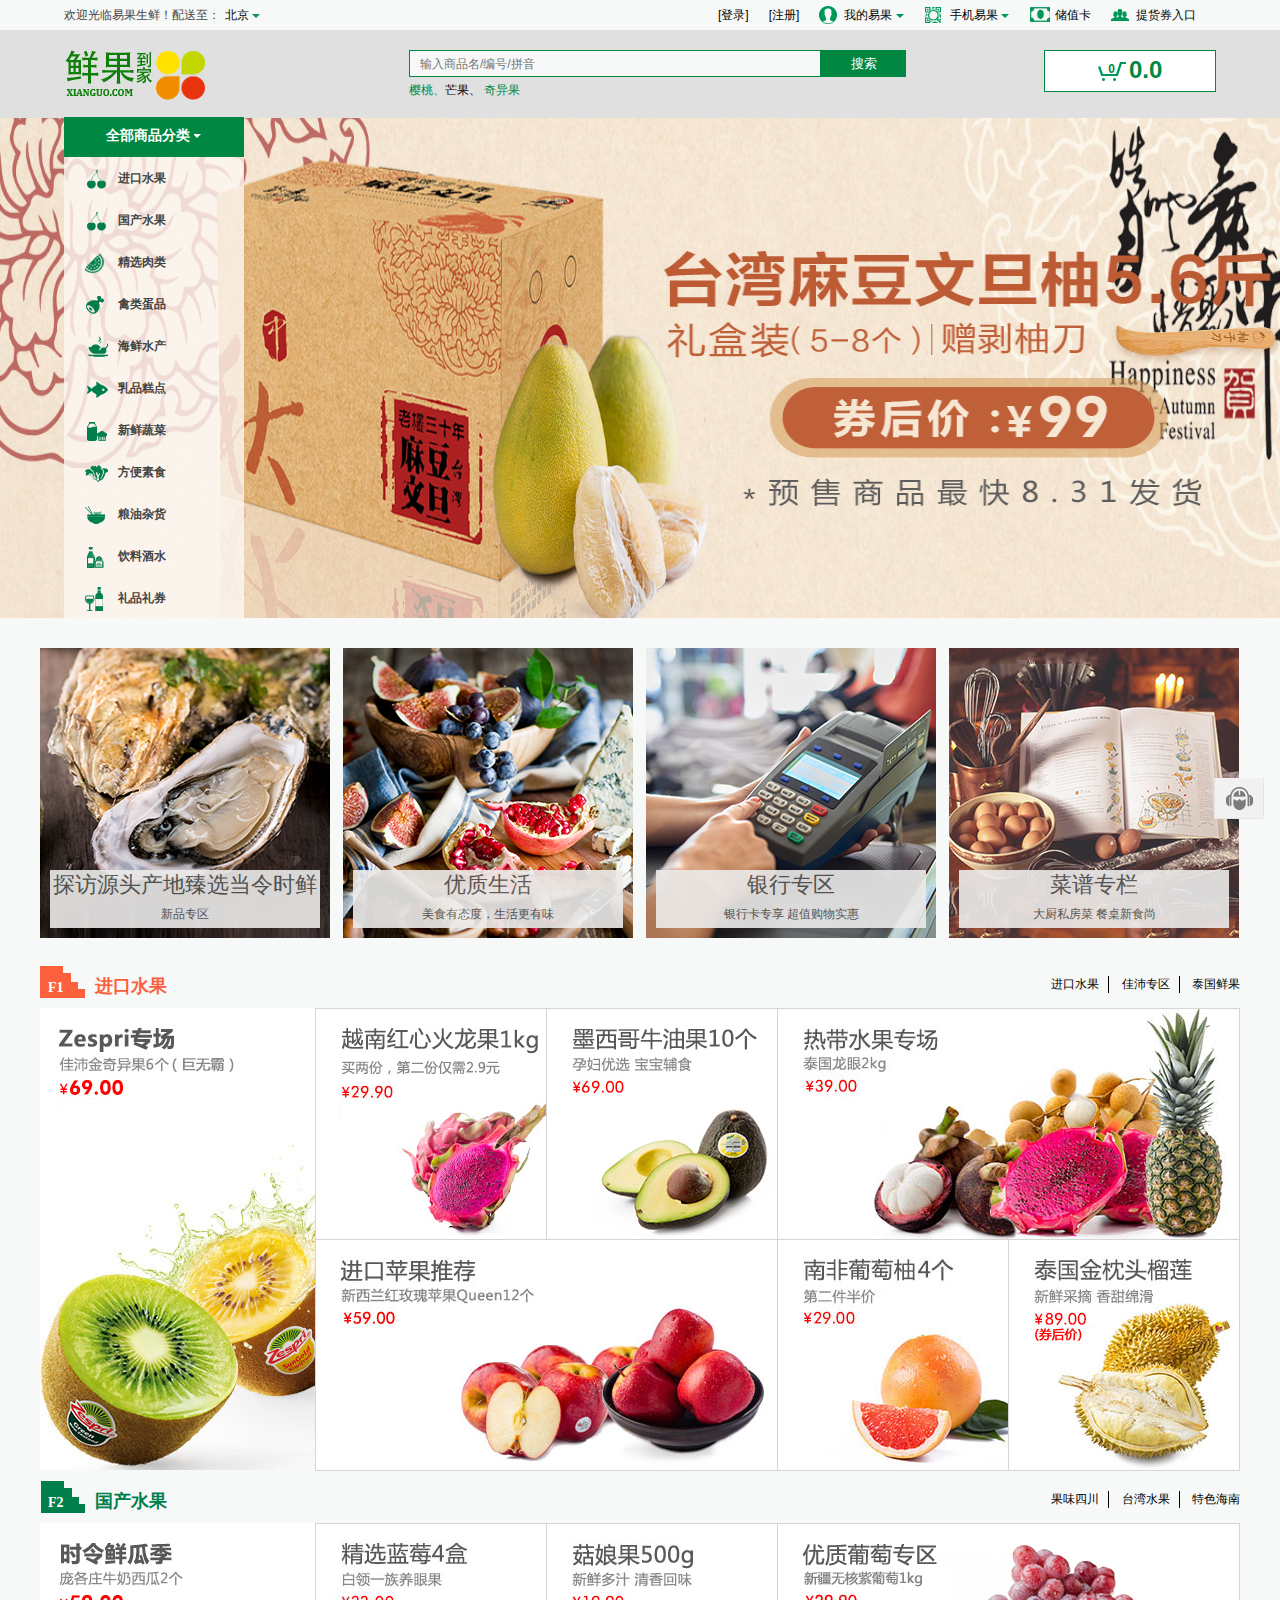
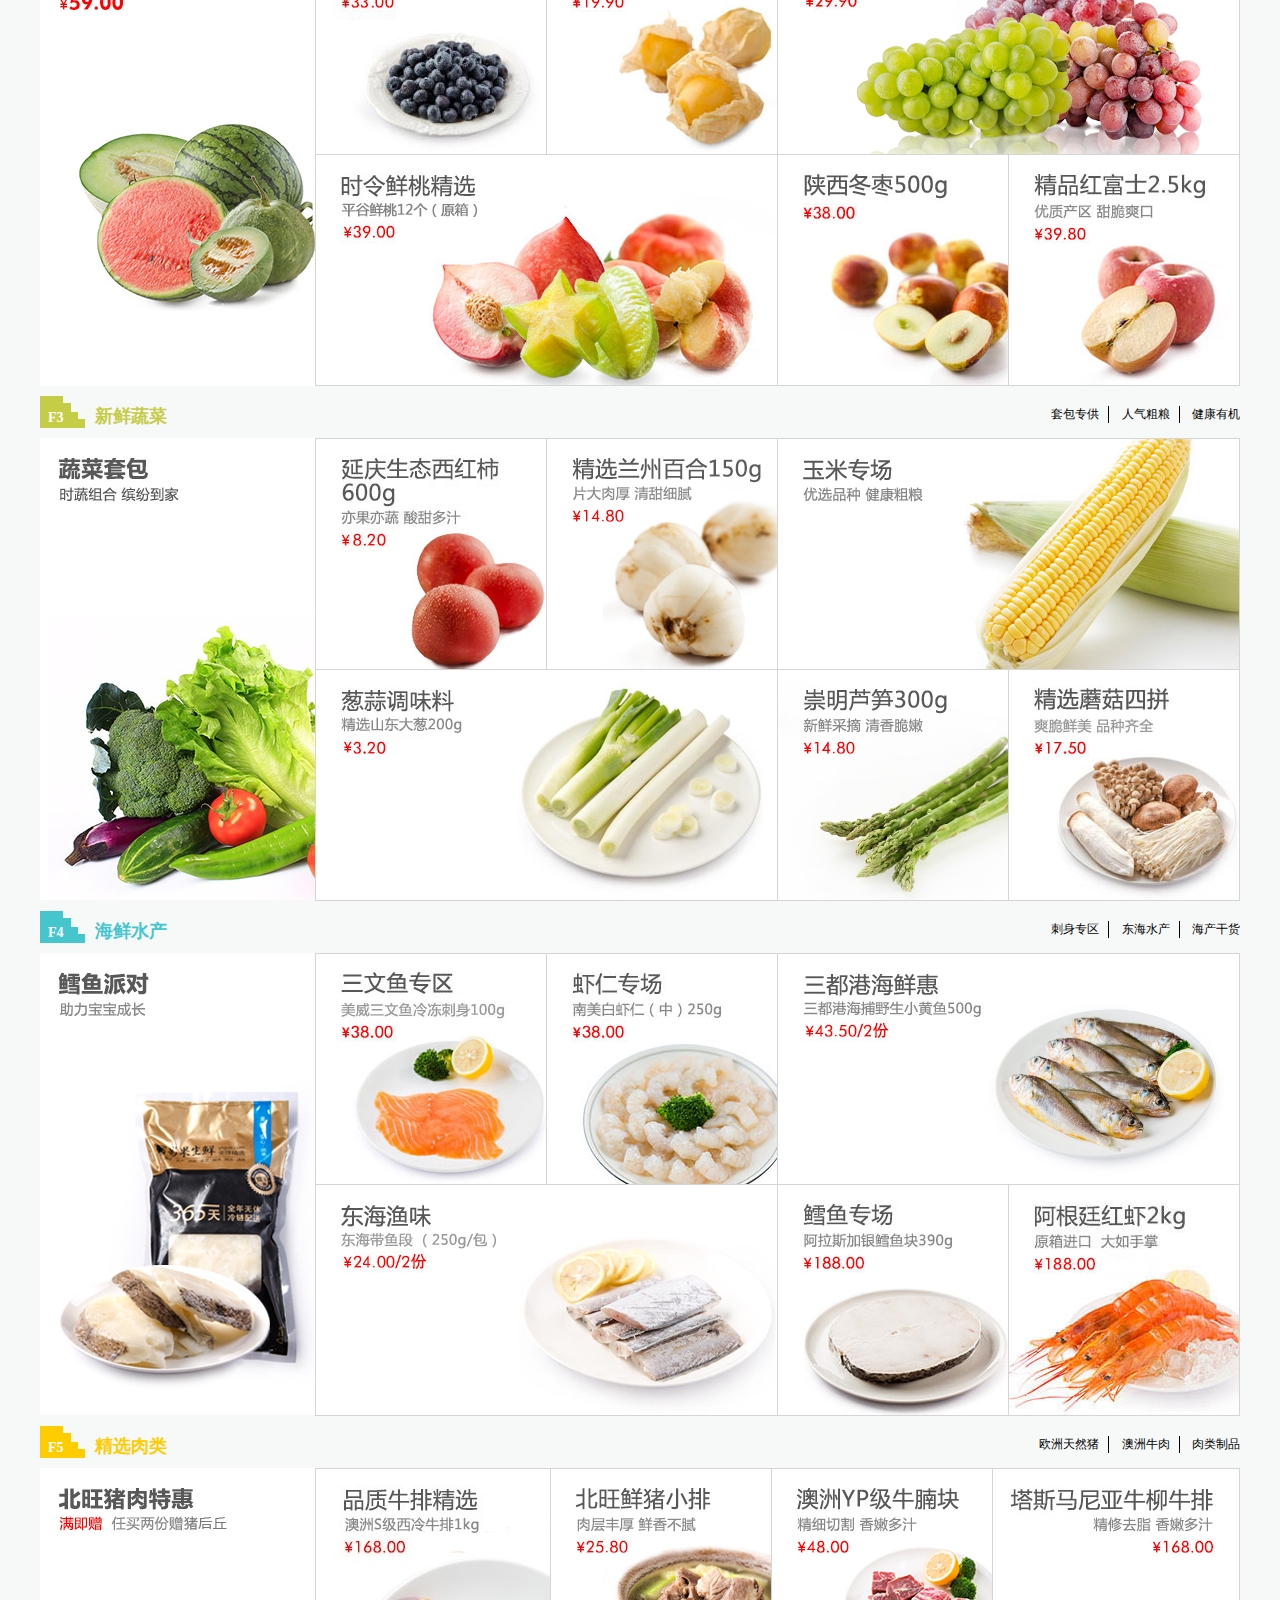
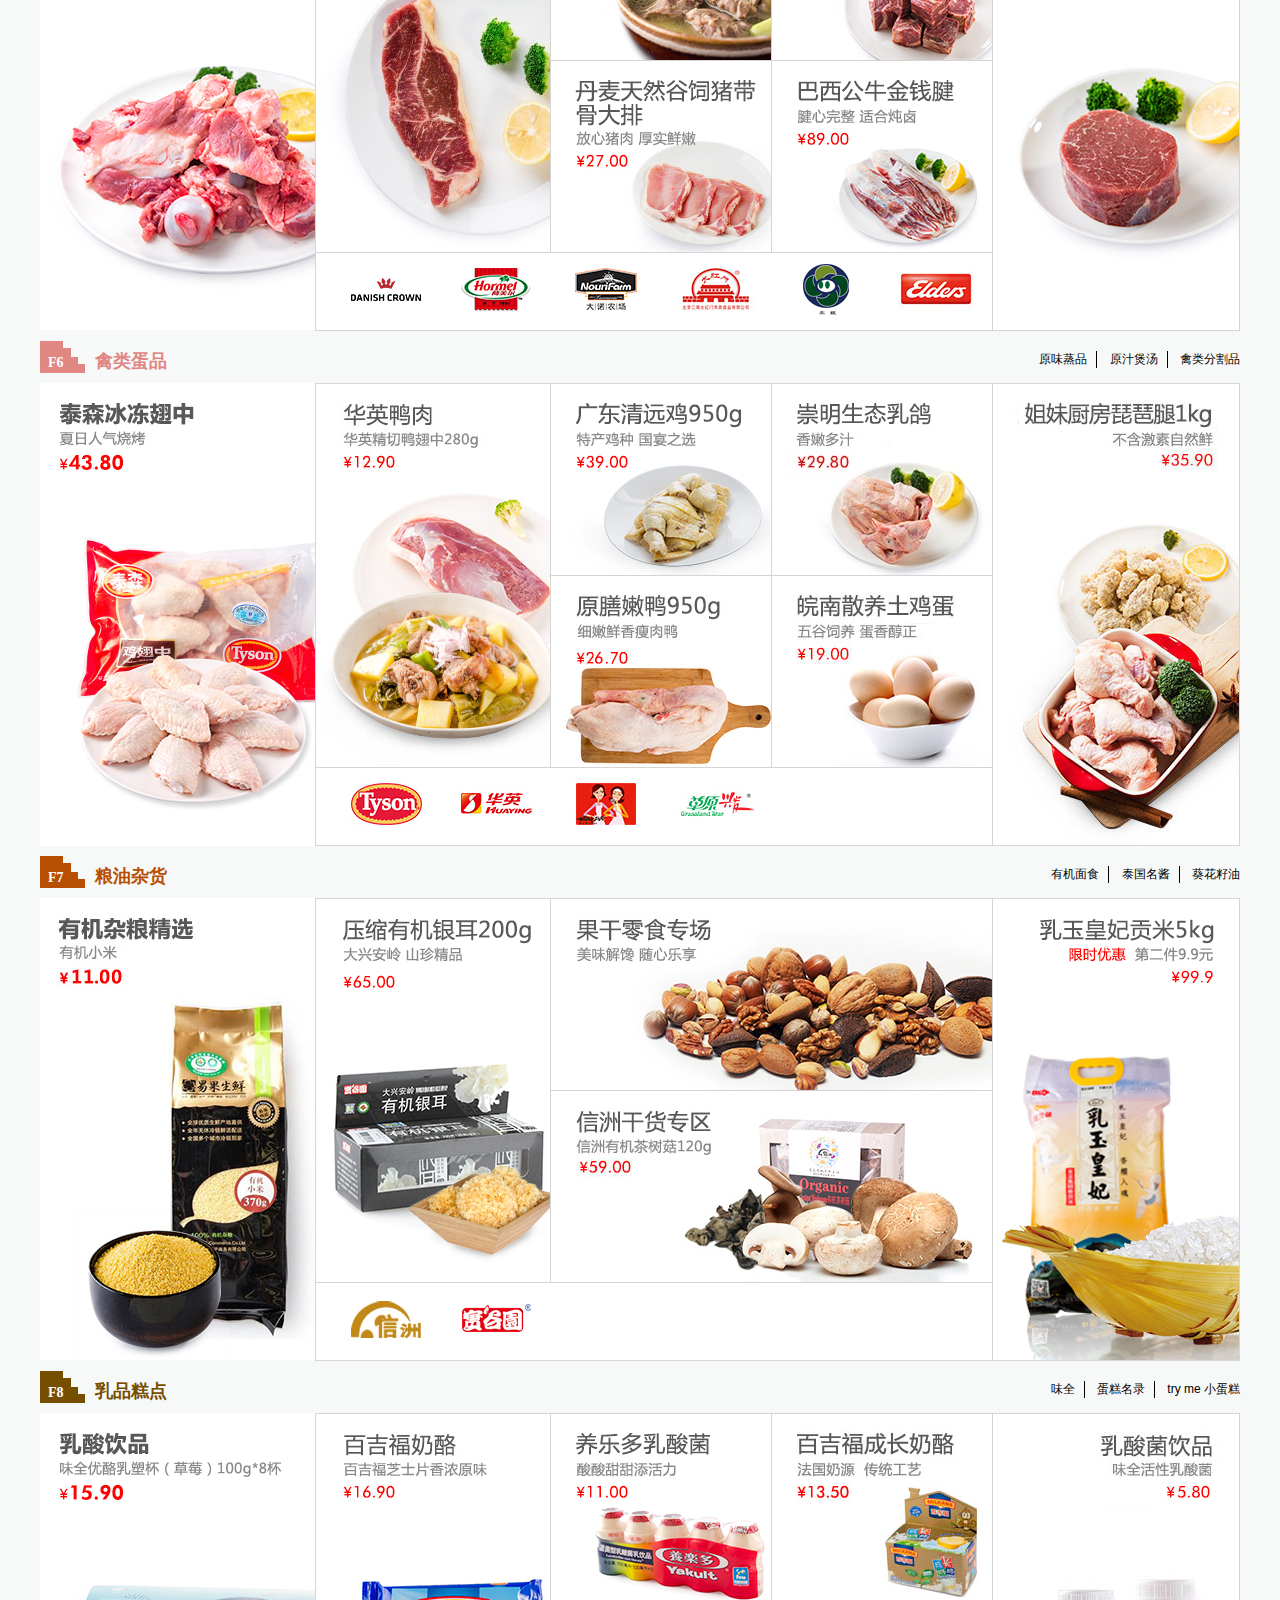
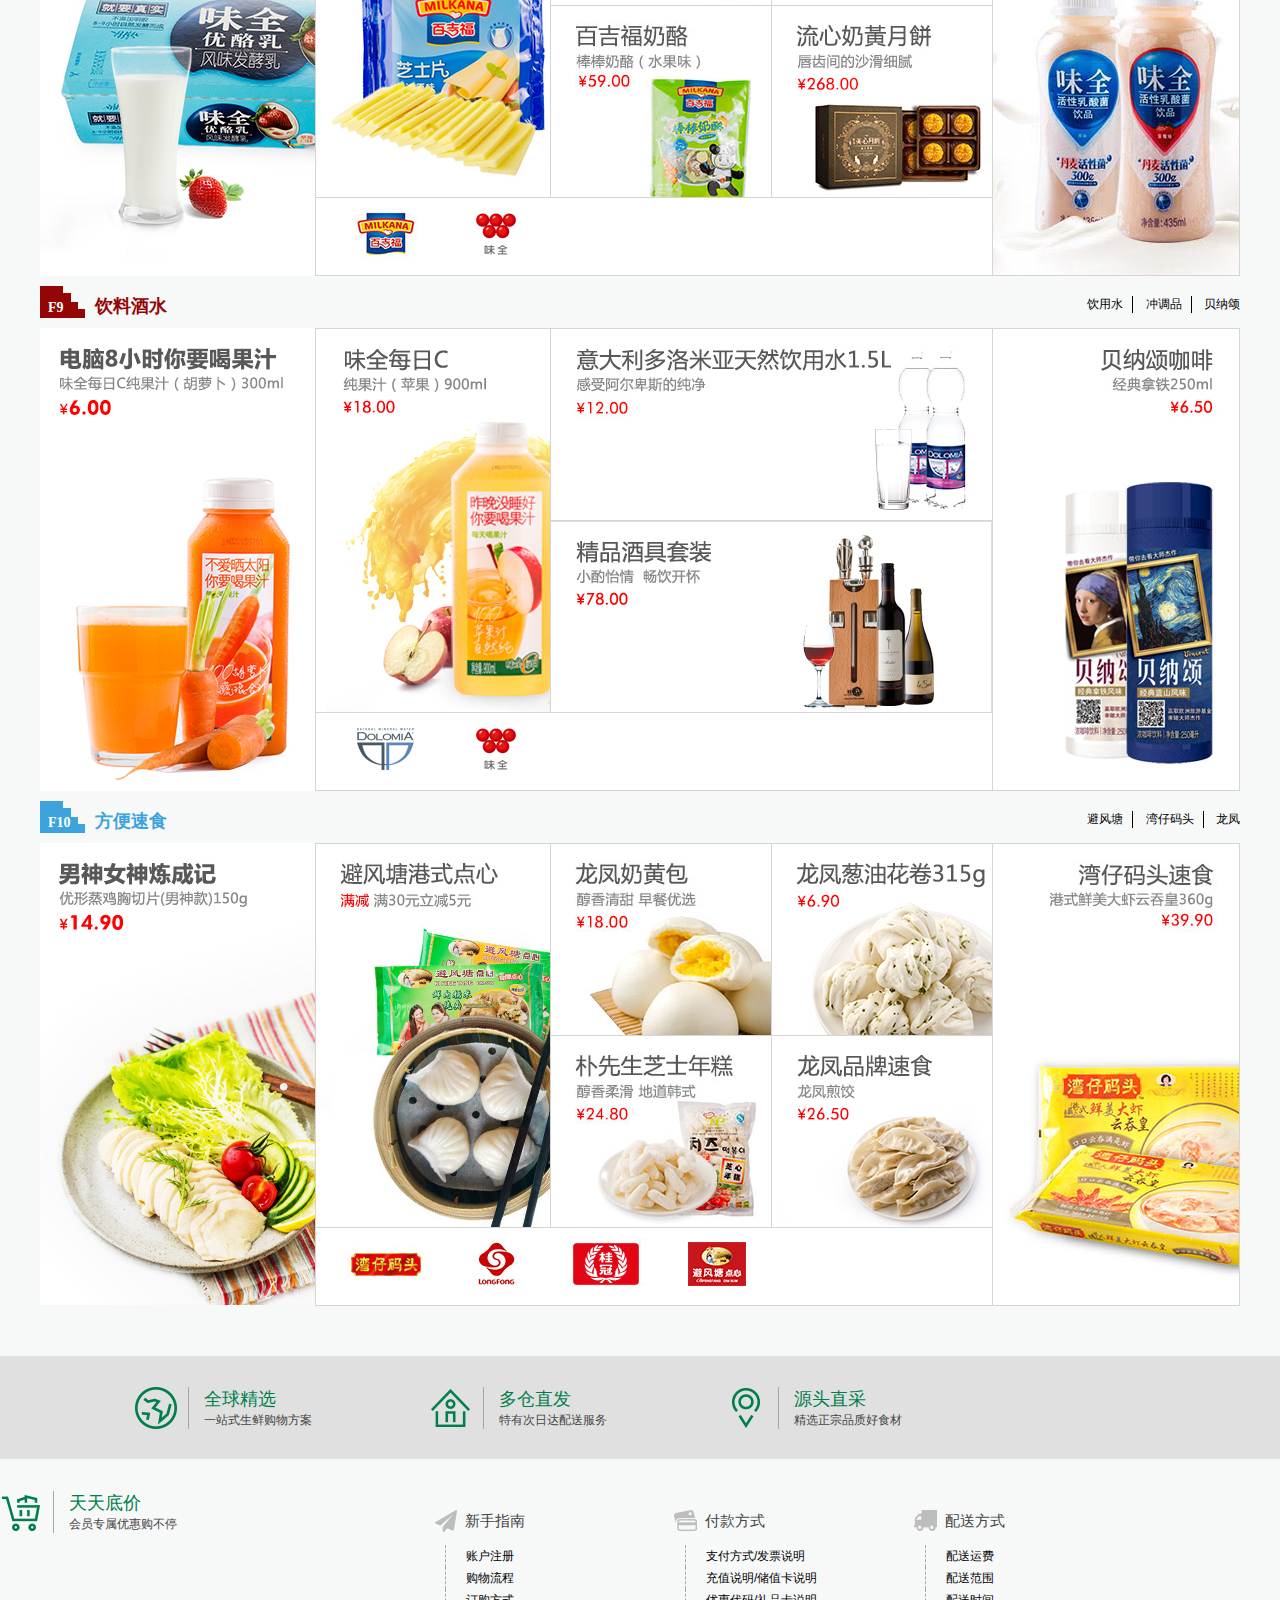
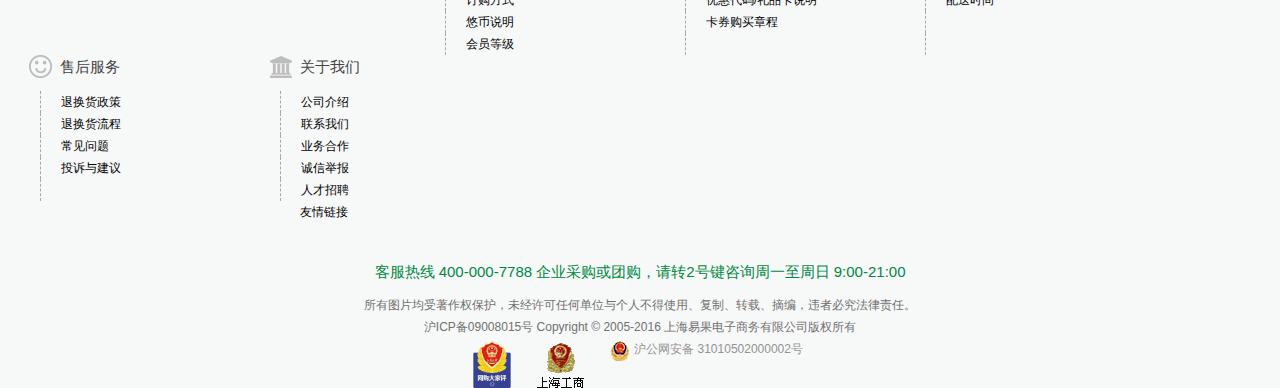
<file: index.html>
<!DOCTYPE html>
<html lang="en">
<head>
    <meta charset="UTF-8">
    <title>鲜果到家</title>
    <link rel="stylesheet" href="css/index.css">
</head>
<body>
    <header>
        <div id="top">
            <div class="top_container">
                <div class="fl welcome">
                    <span class="fl">欢迎光临易果生鲜！</span>
                    <div class="addr_box fl">
                        <span>配送至：<a href="#">北京 <i></i></a></span>
                        <!-------------收获地址的详情下拉菜单------------------->
                        <div class="address">
                        <p class="adr_color">请根据您的收获地址选择 <a href="#"class="fr">全国其他地址>></a></p>
                        <div>
                        <p><i></i><b>热门城市</b><a href="#">上海</a>
                            <a href="#">北京</a>
                            <a href="#">天津</a>
                            <a href="#">南京市</a>
                            <a href="#">苏州市</a>
                            <a href="#">昆明市</a>
                            <a href="#">无锡市</a>
                        </p>
                        <ul class="clearfix">
                            <li class="active">ABCDE</li>
                            <li>FGHIJ</li>
                            <li>KLMNO</li>
                            <li>PQRST</li>
                            <li>UVWXYZ</li>
                        </ul>
                        <div class="citys">
                            <ul class="clearfix">
                                <li>F</li>
                                <li><a href="#">佛山市</a></li>
                                <li><a href="#">福州市</a></li>
                                <li><a href="#">阜阳市</a></li>
                                <li><a href="#">奉化市</a></li>
                            </ul>
                            <ul class="clearfix">
                                <li>G</li>
                                <li><a href="#">广州市</a></li>
                            </ul>
                            <ul class="clearfix">
                                <li>H</li>
                                <li><a href="#">衡水市</a></li>
                                <li><a href="#">衡阳市</a></li>
                                <li><a href="#">淮阳市</a></li>
                                <li><a href="#">菏泽市</a></li>
                                <li><a href="#">淮北市</a></li>
                                <li><a href="#">邯郸市</a></li>
                                <li><a href="#">海宁市</a></li>
                                <li><a href="#">合肥市</a></li>
                                <li><a href="#">惠州市</a></li>
                                <li><a href="#">黄山市</a></li>
                                <li><a href="#">哈尔滨市</a></li>
                                <li><a href="#">湖州市</a></li>
                                <li><a href="#">淮安市</a></li>
                                <li><a href="#">河源市</a></li>
                            </ul>
                            <ul class="clearfix">
                                <li>J</li>
                                <li><a href="#">济南市</a></li>
                                <li><a href="#">包容市</a></li>
                                <li><a href="#">揭阳市</a></li>
                                <li><a href="#">吉林市</a></li>
                                <li><a href="#">嘉兴市</a></li>
                                <li><a href="#">景德镇市</a></li>
                                <li><a href="#">江门市</a></li>
                                <li><a href="#">江阴市</a></li>
                                <li><a href="#">金华市</a></li>
                                <li><a href="#">嘉善市</a></li>
                                <li><a href="#">济宁市</a></li>
                            </ul>
                        </div>
                       </div>
                    </div>
                    </div>
                </div>
                <ul class="rt">
                    <li><a href="#"><i></i>提货券入口</a></li>
                    <li><a href="#"><i></i>储值卡 </a></li>
                    <li><a href="#"><i></i>手机易果 <b></b></a>
                        <!---手机下载的下拉菜单---->
                        <div class="phone_login">
                            <ul>
                                <li><img src="imgs/winxin.jpg" alt=""></li>
                                <li>扫一扫下载APP</li>
                                <li><img src="imgs/winxin.jpg" alt=""></li>
                                <li>鲜果到家微信</li>
                            </ul>
                        </div>
                    </li>
                    <li><a href="#"><i></i>我的易果 <b></b></a>
                       <!--------------我的鲜果下拉菜单-------------------->
                        <div class="my_xianguo_tabs">
                            <ul>
                                <li><a href="#">我的订单</a></li>
                                <li><a href="#">我的优惠券</a></li>
                                <li><a href="#">我的收藏</a></li>
                                <li><a href="#">我的悠币</a></li>
                                <li><a href="#">我的退换货</a></li>
                                <li><a href="#">预存款查询</a></li>
                                <li><a href="#">立即充值</a></li>
                            </ul>
                        </div>
                    </li>
                    <li><a href="register.html">[注册]</a></li>
                    <li><a href="login.html">[登录] </a></li>
                </ul>
            </div>
        </div>
        <nav>
            <div>
               <a href="#"> <img src="imgs/logo.png" alt="logo"class="fl"></a>
                <div class="fl nav_search">
                    <input type="text"placeholder="输入商品名/编号/拼音"class="fl">
                    <button class="fr">搜索</button>
                    <p><a href="#">樱桃、</a><a href="#">芒果、</a> <a href="#">奇异果</a></p>
                </div>
                <div class="buying_box fr">
                    <b>0</b>
                    <span>0.0</span>
                    <div class="buying_box_container">
                        <div>购物车里没有商品，赶紧选购吧！</div>
                    </div>
                </div>
                <div class="product_cat">
                    <h3><a href="#"><span>全部商品分类 <i></i></span></a></h3>
                    <ul>
                        <li>
                            <a href="#"><i></i>进口水果<b> > </b></a>
                            <div class="cat_list">
                                <h3>进口水果</h3>
                                <ul>
                                    <li><a href="#">奇异果</a></li>
                                    <li><a href="#">车厘子</a></li>
                                    <li><a href="#">李子</a></li>
                                    <li><a href="#">牛油果</a></li>
                                    <li><a href="#">提子</a></li>
                                    <li><a href="#">苹果</a></li>
                                    <li><a href="#">柑橘成柚</a></li>
                                    <li><a href="#">山竹</a></li>
                                    <li><a href="#">香蕉</a></li>
                                    <li><a href="#">火龙果</a></li>
                                    <li><a href="#">椰子</a></li>
                                    <li><a href="#">榴莲</a></li>
                                    <li><a href="#">热带水果</a></li>
                                    <li><a href="#">时令水果</a></li>
                                    <li><a href="#">原箱水果</a></li>
                                </ul>
                            </div>
                        </li>
                        <li><a href="#"><i></i>国产水果<b> > </b></a>
                            <div class="cat_list">
                                <h3>国产水果</h3>
                                <ul>
                                    <li><a href="#">奇异果</a></li>
                                    <li><a href="#">车厘子</a></li>
                                    <li><a href="#">李子</a></li>
                                    <li><a href="#">牛油果</a></li>
                                    <li><a href="#">提子</a></li>
                                    <li><a href="#">苹果</a></li>
                                    <li><a href="#">柑橘成柚</a></li>
                                    <li><a href="#">山竹</a></li>
                                    <li><a href="#">香蕉</a></li>
                                    <li><a href="#">火龙果</a></li>
                                    <li><a href="#">椰子</a></li>
                                    <li><a href="#">榴莲</a></li>
                                    <li><a href="#">热带水果</a></li>
                                    <li><a href="#">时令水果</a></li>
                                    <li><a href="#">原箱水果</a></li>
                                </ul>
                            </div>
                        </li>
                        <li><a href="#"><i></i>精选肉类<b> > </b></a>
                            <div class="cat_list">
                                <h3>精选肉类</h3>
                                <ul>
                                    <li><a href="#">奇异果</a></li>
                                    <li><a href="#">车厘子</a></li>
                                    <li><a href="#">李子</a></li>
                                    <li><a href="#">牛油果</a></li>
                                    <li><a href="#">提子</a></li>
                                    <li><a href="#">苹果</a></li>
                                    <li><a href="#">柑橘成柚</a></li>
                                    <li><a href="#">山竹</a></li>
                                    <li><a href="#">香蕉</a></li>
                                    <li><a href="#">火龙果</a></li>
                                    <li><a href="#">椰子</a></li>
                                    <li><a href="#">榴莲</a></li>
                                    <li><a href="#">热带水果</a></li>
                                    <li><a href="#">时令水果</a></li>
                                    <li><a href="#">原箱水果</a></li>
                                </ul>
                            </div>
                        </li>
                        <li><a href="#"><i></i>禽类蛋品<b> > </b></a>
                            <div class="cat_list">
                                <h3>禽类蛋品</h3>
                                <ul>
                                    <li><a href="#">奇异果</a></li>
                                    <li><a href="#">车厘子</a></li>
                                    <li><a href="#">李子</a></li>
                                    <li><a href="#">牛油果</a></li>
                                    <li><a href="#">提子</a></li>
                                    <li><a href="#">苹果</a></li>
                                    <li><a href="#">柑橘成柚</a></li>
                                    <li><a href="#">山竹</a></li>
                                    <li><a href="#">香蕉</a></li>
                                    <li><a href="#">火龙果</a></li>
                                    <li><a href="#">椰子</a></li>
                                    <li><a href="#">榴莲</a></li>
                                    <li><a href="#">热带水果</a></li>
                                    <li><a href="#">时令水果</a></li>
                                    <li><a href="#">原箱水果</a></li>
                                </ul>
                            </div>
                        </li>
                        <li><a href="#"><i></i>海鲜水产<b> > </b></a>
                            <div class="cat_list">
                                <h3>海鲜水产</h3>
                                <ul>
                                    <li><a href="#">奇异果</a></li>
                                    <li><a href="#">车厘子</a></li>
                                    <li><a href="#">李子</a></li>
                                    <li><a href="#">牛油果</a></li>
                                    <li><a href="#">提子</a></li>
                                    <li><a href="#">苹果</a></li>
                                    <li><a href="#">柑橘成柚</a></li>
                                    <li><a href="#">山竹</a></li>
                                    <li><a href="#">香蕉</a></li>
                                    <li><a href="#">火龙果</a></li>
                                    <li><a href="#">椰子</a></li>
                                    <li><a href="#">榴莲</a></li>
                                    <li><a href="#">热带水果</a></li>
                                    <li><a href="#">时令水果</a></li>
                                    <li><a href="#">原箱水果</a></li>
                                </ul>
                            </div>
                        </li>
                        <li><a href="#"><i></i>乳品糕点<b> > </b></a>
                            <div class="cat_list">
                                <h3>乳品糕点</h3>
                                <ul>
                                    <li><a href="#">奇异果</a></li>
                                    <li><a href="#">车厘子</a></li>
                                    <li><a href="#">李子</a></li>
                                    <li><a href="#">牛油果</a></li>
                                    <li><a href="#">提子</a></li>
                                    <li><a href="#">苹果</a></li>
                                    <li><a href="#">柑橘成柚</a></li>
                                    <li><a href="#">山竹</a></li>
                                    <li><a href="#">香蕉</a></li>
                                    <li><a href="#">火龙果</a></li>
                                    <li><a href="#">椰子</a></li>
                                    <li><a href="#">榴莲</a></li>
                                    <li><a href="#">热带水果</a></li>
                                    <li><a href="#">时令水果</a></li>
                                    <li><a href="#">原箱水果</a></li>
                                </ul>
                            </div>
                        </li>
                        <li><a href="#"><i></i>新鲜蔬菜<b> > </b></a>
                            <div class="cat_list">
                                <h3>新鲜蔬菜</h3>
                                <ul>
                                    <li><a href="#">奇异果</a></li>
                                    <li><a href="#">车厘子</a></li>
                                    <li><a href="#">李子</a></li>
                                    <li><a href="#">牛油果</a></li>
                                    <li><a href="#">提子</a></li>
                                    <li><a href="#">苹果</a></li>
                                    <li><a href="#">柑橘成柚</a></li>
                                    <li><a href="#">山竹</a></li>
                                    <li><a href="#">香蕉</a></li>
                                    <li><a href="#">火龙果</a></li>
                                    <li><a href="#">椰子</a></li>
                                    <li><a href="#">榴莲</a></li>
                                    <li><a href="#">热带水果</a></li>
                                    <li><a href="#">时令水果</a></li>
                                    <li><a href="#">原箱水果</a></li>
                                </ul>
                            </div>
                        </li>
                        <li><a href="#"><i></i>方便素食<b> > </b></a>
                            <div class="cat_list">
                                <h3>方便素食</h3>
                                <ul>
                                    <li><a href="#">奇异果</a></li>
                                    <li><a href="#">车厘子</a></li>
                                    <li><a href="#">李子</a></li>
                                    <li><a href="#">牛油果</a></li>
                                    <li><a href="#">提子</a></li>
                                    <li><a href="#">苹果</a></li>
                                    <li><a href="#">柑橘成柚</a></li>
                                    <li><a href="#">山竹</a></li>
                                    <li><a href="#">香蕉</a></li>
                                    <li><a href="#">火龙果</a></li>
                                    <li><a href="#">椰子</a></li>
                                    <li><a href="#">榴莲</a></li>
                                    <li><a href="#">热带水果</a></li>
                                    <li><a href="#">时令水果</a></li>
                                    <li><a href="#">原箱水果</a></li>
                                </ul>
                            </div>
                        </li>
                        <li><a href="#"><i></i>粮油杂货<b> > </b></a>
                            <div class="cat_list">
                                <h3>粮油杂货</h3>
                                <ul>
                                    <li><a href="#">奇异果</a></li>
                                    <li><a href="#">车厘子</a></li>
                                    <li><a href="#">李子</a></li>
                                    <li><a href="#">牛油果</a></li>
                                    <li><a href="#">提子</a></li>
                                    <li><a href="#">苹果</a></li>
                                    <li><a href="#">柑橘成柚</a></li>
                                    <li><a href="#">山竹</a></li>
                                    <li><a href="#">香蕉</a></li>
                                    <li><a href="#">火龙果</a></li>
                                    <li><a href="#">椰子</a></li>
                                    <li><a href="#">榴莲</a></li>
                                    <li><a href="#">热带水果</a></li>
                                    <li><a href="#">时令水果</a></li>
                                    <li><a href="#">原箱水果</a></li>
                                </ul>
                            </div>
                        </li>
                        <li><a href="#"><i></i>饮料酒水<b> > </b></a>
                            <div class="cat_list">
                                <h3>饮料酒水</h3>
                                <ul>
                                    <li><a href="#">奇异果</a></li>
                                    <li><a href="#">车厘子</a></li>
                                    <li><a href="#">李子</a></li>
                                    <li><a href="#">牛油果</a></li>
                                    <li><a href="#">提子</a></li>
                                    <li><a href="#">苹果</a></li>
                                    <li><a href="#">柑橘成柚</a></li>
                                    <li><a href="#">山竹</a></li>
                                    <li><a href="#">香蕉</a></li>
                                    <li><a href="#">火龙果</a></li>
                                    <li><a href="#">椰子</a></li>
                                    <li><a href="#">榴莲</a></li>
                                    <li><a href="#">热带水果</a></li>
                                    <li><a href="#">时令水果</a></li>
                                    <li><a href="#">原箱水果</a></li>
                                </ul>
                            </div>
                        </li>
                        <li><a href="#"><i></i>礼品礼券<b> > </b></a>
                            <div class="cat_list">
                                <h3>礼品礼券</h3>
                                <ul>
                                    <li><a href="#">奇异果</a></li>
                                    <li><a href="#">车厘子</a></li>
                                    <li><a href="#">李子</a></li>
                                    <li><a href="#">牛油果</a></li>
                                    <li><a href="#">提子</a></li>
                                    <li><a href="#">苹果</a></li>
                                    <li><a href="#">柑橘成柚</a></li>
                                    <li><a href="#">山竹</a></li>
                                    <li><a href="#">香蕉</a></li>
                                    <li><a href="#">火龙果</a></li>
                                    <li><a href="#">椰子</a></li>
                                    <li><a href="#">榴莲</a></li>
                                    <li><a href="#">热带水果</a></li>
                                    <li><a href="#">时令水果</a></li>
                                    <li><a href="#">原箱水果</a></li>
                                </ul>
                            </div>
                        </li>
                    </ul>
                </div>
            </div>
        </nav>
    </header>
    <div id="function">
        <div id="banner">
            <div class="slide">
                <ul>
                    <li class="active">
                        <a href="#"class="banner_img">
                            <div class="img_box">
                                <img src="imgs/banner1.jpg"class="banner_img1">
                                <img src="imgs/banner1_2.png" class="banner_img2">
                            </div>
                        </a>
                    </li>
                    <li>
                        <a href="#"class="banner_img">
                            <div class="img_box">
                                <img src="imgs/banner2.jpg"class="banner_img1" alt="">
                                <img src="imgs/banner2_2.png" class="banner_img2"alt="">
                            </div>
                        </a>
                    </li>
                    <li>
                        <a href="#"class="banner_img">
                            <div class="img_box">
                                <img src="imgs/banner3.jpg"class="banner_img1" alt="">
                                <img src="imgs/banner3_2.png" class="banner_img2"alt="">
                            </div>
                        </a>
                    </li>
                    <li>
                        <a href="#"class="banner_img">
                            <div class="img_box">
                                <img src="imgs/banner4.jpg"class="banner_img1" alt="">
                                <img src="imgs/banner4_2.png" class="banner_img2"alt="">
                            </div>
                        </a>
                    </li>
                    <li>
                        <a href="#"class="banner_img">
                            <div class="img_box">
                                <img src="imgs/banner5.jpg"class="banner_img1" alt="">
                                <img src="imgs/banner5_2.png" class="banner_img2"alt="">
                            </div>
                        </a>
                    </li>
                    <li>
                        <a href="#"class="banner_img">
                            <div class="img_box">
                                <img src="imgs/banner6.jpg"class="banner_img1" alt="">
                                <img src="imgs/banner6_2.png" class="banner_img2"alt="">
                            </div>
                        </a>
                    </li>
                </ul>
            </div>
               <!-- <ul id="cirl">
                    <li>1</li>
                    <li>2</li>
                    <li>3</li>
                    <li>4</li>
                    <li>5</li>
                    <li>6</li>
                </ul>-->
        </div>
    </div>
    <section class="function clearfix">
        <!--功能区-->
        <div>
            <ul>
                <li>
                    <a href="#"><img src="images/section_1.jpg"></a>
                    <div>
                        <a href="#">
                            <span>探访源头产地臻选当令时鲜</span><br>
                            <span>新品专区</span>
                        </a>
                    </div>
                </li>
                <li>
                    <a href="#"><img src="images/section_2.jpg"></a>
                    <div>
                        <a href="#">
                            <span>优质生活</span><br>
                            <span>美食有态度，生活更有味</span>
                        </a>
                    </div>
                </li>
                <li>
                    <a href="#"><img src="images/section_3.jpg"></a>
                    <div>
                        <a href="#">
                            <span>银行专区</span><br>
                            <span>银行卡专享 超值购物实惠</span>
                        </a>
                    </div>
                </li>
                <li>
                    <a href="#"><img src="images/section_4.jpg"></a>
                    <div>
                        <a href="#">
                            <span>菜谱专栏</span><br>
                            <span>大厨私房菜 餐桌新食尚</span>
                        </a>
                    </div>
                </li>
            </ul>
        </div>
    </section>
    <div class="floor">
        <ul id="elevator">
            <li><a href="#floor1"><i></i><span>进口水果</span></a></li>
            <li><a href="#floor2"><i></i><span>国产水果</span></a></li>
            <li><a href="#floor3"><i></i><span>新鲜蔬菜</span></a></li>
            <li><a href="#floor4"><i></i><span>海鲜水产</span></a></li>
            <li><a href="#floor5"><i></i><span>精选肉类</span></a></li>
            <li><a href="#floor6"><i></i><span>禽类蛋品</span></a></li>
            <li><a href="#floor7"><i></i><span>粮油杂货</span></a></li>
            <li><a href="#floor8"><i></i><span>乳品糕点</span></a></li>
            <li><a href="#floor9"><i></i><span>饮料酒水</span></a></li>
            <li><a href="#floor10"><i></i><span>方便素食</span></a></li>
        </ul>
        <!-----------------------返回顶部的东西------------------------->
        <ul id="service-inline">
            <li></li>
            <li></li>
        </ul>
        <section class="floor1 clearfix"><!--F1 进口水果-->
            <div class="top">
                <a class="a1" href="#"><b>F1</b>进口水果</a><!--精灵图-->
                <ul>
                    <li><a href="#">进口水果</a></li>
                    <li><a href="#">佳沛专区</a></li>
                    <li><a href="#">泰国鲜果</a></li>
                </ul>
            </div>
            <div class="bottom">
                <div>
                    <a href="#"><img src="images/F1_importfruits_1.jpg" alt=""></a><!--单放的图片无js特效-->
                </div>
                <ul>
                    <li><a href="#"><img src="images/F1_importfruits_2.jpg"></a></li>
                    <li><a href="#"><img src="images/F1_importfruits_3.jpg"></a></li>
                    <li><a href="#"><img src="images/F1_importfruits_4.jpg"></a></li>
                    <li><a href="#"><img src="images/F1_importfruits_5.jpg"></a></li>
                    <li><a href="#"><img src="images/F1_importfruits_6.jpg"></a></li>
                    <li><a href="#"><img src="images/F1_importfruits_7.jpg"></a></li>
                </ul>
            </div>
        </section>
        <section class="floor2 clearfix"><!--F2  国产水果-->
            <div class="top">
                <a class="a1" href="#"><b>F2</b>国产水果</a><!--精灵图-->
                <ul>
                    <li><a href="#">果味四川</a></li>
                    <li><a href="#">台湾水果</a></li>
                    <li><a href="#">特色海南</a></li>
                </ul>
            </div>
            <div class="bottom">
                <div>
                    <a href="#"> <img src="images/F2_domesticfruits_1.jpg" ></a><!--单放的图片无js特效-->
                </div>
                <ul>
                    <li><a href="#"><img src="images/F2_domesticfruits_2.jpg"></a></li>
                    <li><a href="#"><img src="images/F2_domesticfruits_3.jpg"></a></li>
                    <li><a href="#"><img src="images/F2_domesticfruits_4.jpg"></a></li>
                    <li><a href="#"><img src="images/F2_domesticfruits_5.jpg"></a></li>
                    <li><a href="#"><img src="images/F2_domesticfruits_6.jpg"></a></li>
                    <li><a href="#"><img src="images/F2_domesticfruits_7.jpg"></a></li>
                </ul>
            </div>
        </section>
        <section class="floor3 clearfix"><!--F3 新鲜蔬菜-->
            <div class="top">
                <a class="a1" href="#"><b>F3</b>新鲜蔬菜</a><!--精灵图-->
                <ul>
                    <li><a href="#">套包专供</a></li>
                    <li><a href="#">人气粗粮</a></li>
                    <li><a href="#">健康有机</a></li>
                </ul>
            </div>
            <div class="bottom">
                <div>
                    <a href="#"><img src="images/F3_vegetable_1.jpg" ></a><!--单放的图片无js特效-->
                </div>
                <ul>
                    <li><a href="#"><img src="images/F3_vegetable_2.jpg"></a></li>
                    <li><a href="#"><img src="images/F3_vegetable_3.jpg"></a></li>
                    <li><a href="#"><img src="images/F3_vegetable_4.jpg"></a></li>
                    <li><a href="#"><img src="images/F3_vegetable_5.jpg"></a></li>
                    <li><a href="#"><img src="images/F3_vegetable_6.jpg"></a></li>
                    <li><a href="#"><img src="images/F3_vegetable_7.jpg"></a></li>
                </ul>
            </div>
        </section>
        <section class="floor4 clearfix"><!--F4 海鲜水产-->
            <div class="top">
                <a class="a1" href="#"><b>F4</b>海鲜水产</a><!--精灵图-->
                <ul>
                    <li><a href="#">刺身专区</a></li>
                    <li><a href="#">东海水产</a></li>
                    <li><a href="#">海产干货</a></li>
                </ul>
            </div>
            <div class="bottom">
                <div>
                    <a href="#"><img src="images/F4_seafood_1.jpg" ></a><!--单放的图片无js特效-->
                </div>
                <ul>
                    <li><a href="#"><img src="images/F4_seafood_2.jpg"></a></li>
                    <li><a href="#"><img src="images/F4_seafood_3.jpg"></a></li>
                    <li><a href="#"><img src="images/F4_seafood_4.jpg"></a></li>
                    <li><a href="#"><img src="images/F4_seafood_5.jpg"></a></li>
                    <li><a href="#"><img src="images/F4_seafood_6.jpg"></a></li>
                    <li><a href="#"><img src="images/F4_seafood_7.jpg"></a></li>
                </ul>
            </div>
        </section>
        <section class="floor5 clearfix"><!--F5 精选肉类-->
            <div class="top">
                <a class="a1" href="#"><b>F5</b>精选肉类</a><!--精灵图-->
                <ul>
                    <li><a href="#">欧洲天然猪</a></li>
                    <li><a href="#">澳洲牛肉</a></li>
                    <li><a href="#">肉类制品</a></li>
                </ul>
            </div>
            <div class="bottom">
                <div class=" left">
                    <a href="#"> <img src="images/F5_meat_1.jpg" ></a><!--单放的图片无js特效-->
                </div>
                <div class="middle">
                    <div class="topper clearfix">
                        <ul>
                            <li><a href="#"><img src="images/F5_meat_2.jpg"></a></li>
                            <li><a href="#"><img src="images/F5_meat_3.jpg"></a></li>
                            <li><a href="#"><img src="images/F5_meat_4.jpg"></a></li>
                            <li><a href="#"><img src="images/F5_meat_5.jpg"></a></li>
                            <li><a href="#"><img src="images/F5_meat_6.jpg"></a></li>
                        </ul>
                    </div>
                    <div class="footer">
                        <ul>
                            <li><a href="#"><img src="images/F5_meatbrand_1.jpg"></a></li>
                            <li><a href="#"><img src="images/F5_meatbrand_2.jpg"></a></li>
                            <li><a href="#"><img src="images/F5_meatbrand_3.jpg"></a></li>
                            <li><a href="#"><img src="images/F5_meatbrand_4.jpg"></a></li>
                            <li><a href="#"><img src="images/F5_meatbrand_5.jpg"></a></li>
                            <li><a href="#"><img src="images/F5_meatbrand_6.jpg"></a></li>
                        </ul>
                    </div>
                </div>
                <div class="right">
                    <ul>
                        <li>
                            <a href="#"><img src="images/F5_meat_7.jpg"></a>
                        </li>
                    </ul>

                </div>
            </div>
        </section>
        <section class="floor6 clearfix"><!--F6 禽类蛋品-->
            <div class="top">
                <a class="a1" href="#"><b>F6</b>禽类蛋品</a><!--精灵图-->
                <ul>
                    <li><a href="#">原味蒸品</a></li>
                    <li><a href="#">原汁煲汤</a></li>
                    <li><a href="#">禽类分割品</a></li>
                </ul>
            </div>
            <div class="bottom">
                <div class=" left">
                    <a href="#"> <img src="images/F6_eggs_1.jpg" ></a><!--单放的图片无js特效-->
                </div>
                <div class="middle">
                    <div class="topper clearfix">
                        <ul>
                            <li><a href="#"><img src="images/F6_eggs_2.jpg"></a></li>
                            <li><a href="#"><img src="images/F6_eggs_3.jpg"></a></li>
                            <li><a href="#"><img src="images/F6_eggs_4.jpg"></a></li>
                            <li><a href="#"><img src="images/F6_eggs_5.jpg"></a></li>
                            <li><a href="#"><img src="images/F6_eggs_6.jpg"></a></li>
                        </ul>
                    </div>
                    <div class="footer">
                        <ul>
                            <li><a href="#"><img src="images/F6_eggsbrand_1.jpg"></a></li>
                            <li><a href="#"><img src="images/F6_eggsbrand_2.jpg"></a></li>
                            <li><a href="#"><img src="images/F6_eggsbrand_3.jpg"></a></li>
                            <li><a href="#"><img src="images/F6_eggsbrand_4.jpg"></a></li>
                        </ul>
                    </div>
                </div>
                <div class="right">
                    <ul>
                        <li>
                            <a href="#"><img src="images/F6_eggs_7.jpg"></a>
                        </li>
                    </ul>

                </div>
            </div>
        </section>
        <section class="floor7 clearfix"><!--F7 粮油杂货-->
            <div class="top">
                <a class="a1" href="#"><b>F7</b>粮油杂货</a><!--精灵图-->
                <ul>
                    <li><a href="#">有机面食</a></li>
                    <li><a href="#">泰国名酱</a></li>
                    <li><a href="#">葵花籽油</a></li>
                </ul>
            </div>
            <div class="bottom">
                <div class=" left">
                    <a href="#"> <img src="images/F7_groceries_1.jpg" ></a><!--单放的图片无js特效-->
                </div>
                <div class="middle">
                    <div class="topper clearfix">
                        <ul>
                            <li><a href="#"><img src="images/F7_groceries_2.jpg"></a></li>
                            <li><a href="#"><img src="images/F7_groceries_3.jpg"></a></li>
                            <li><a href="#"><img src="images/F7_groceries_4.jpg"></a></li>
                        </ul>
                    </div>
                    <div class="footer  clearfix">
                        <ul>
                            <li><a href="#"><img src="images/F7_groceriesbrand_1.jpg"></a></li>
                            <li><a href="#"><img src="images/F7_groceriesbrand_2.jpg"></a></li>
                        </ul>
                    </div>
                </div>
                <div class="right">
                    <ul>
                        <li>
                            <a href="#"><img src="images/F7_groceries_5.jpg"></a>
                        </li>
                    </ul>

                </div>
            </div>
        </section>
        <section class="floor8 clearfix"><!--F8 乳品糕点-->
            <div class="top">
                <a class="a1" href="#"><b>F8</b>乳品糕点</a><!--精灵图-->
                <ul>
                    <li><a href="#">味全</a></li>
                    <li><a href="#">蛋糕名录</a></li>
                    <li><a href="#">try me 小蛋糕</a></li>
                </ul>
            </div>
            <div class="bottom">
                <div class=" left">
                    <a href="#"> <img src="images/F8_milkandcake_1.jpg" ></a><!--单放的图片无js特效-->
                </div>
                <div class="middle">
                    <div class="topper clearfix">
                        <ul>
                            <li><a href="#"><img src="images/F8_milkandcake_2.jpg" ></a></li>
                            <li><a href="#"><img src="images/F8_milkandcake_3.jpg" ></a></li>
                            <li><a href="#"><img src="images/F8_milkandcake_4.jpg" ></a></li>
                            <li><a href="#"><img src="images/F8_milkandcake_5.jpg" ></a></li>
                            <li><a href="#"><img src="images/F8_milkandcake_6.jpg" ></a></li>
                        </ul>
                    </div>
                    <div class="footer">
                        <ul>
                            <li><a href="#"><img src="images/F8_milkandcakebrand_1.jpg"></a></li>
                            <li><a href="#"><img src="images/F8_milkandcakebrand_2.jpg"></a></li>
                        </ul>
                    </div>
                </div>
                <div class="right">
                    <ul>
                        <li>
                            <a href="#"><img src="images/F8_milkandcake_7.jpg"></a>
                        </li>
                    </ul>

                </div>
            </div>
        </section>
        <section class="floor9 clearfix"><!--F9 饮料酒水-->
            <div class="top">
                <a class="a1" href="#"><b>F9</b>饮料酒水</a><!--精灵图-->
                <ul>
                    <li><a href="#">饮用水</a></li>
                    <li><a href="#">冲调品</a></li>
                    <li><a href="#">贝纳颂</a></li>
                </ul>
            </div>
            <div class="bottom">
                <div class=" left">
                    <a href="#"> <img src="images/F9_drink_1.jpg" ></a><!--单放的图片无js特效-->
                </div>
                <div class="middle">
                    <div class="topper clearfix">
                        <ul>
                            <li><a href="#"><img src="images/F9_drink_2.jpg"></a></li>
                            <li><a href="#"><img src="images/F9_drink_3.jpg"></a></li>
                            <li><a href="#"><img src="images/F9_drink_4.jpg"></a></li>
                        </ul>
                    </div>
                    <div class="footer  clearfix">
                        <ul>
                            <li><a href="#"><img src="images/F9_drinkbrand_1.jpg"></a></li>
                            <li><a href="#"><img src="images/F9_drinkbrand_2.jpg"></a></li>
                        </ul>
                    </div>
                </div>
                <div class="right">
                    <ul>
                        <li>
                            <a href="#"><img src="images/F9_drink_5.jpg"></a>
                        </li>
                    </ul>

                </div>
            </div>
        </section>
        <section class="floor10 clearfix"><!--F10 方便速食-->
            <div class="top">
                <a class="a1" href="#"><b>F10</b>方便速食</a><!--精灵图-->
                <ul>
                    <li><a href="#">避风塘</a></li>
                    <li><a href="#">湾仔码头</a></li>
                    <li><a href="#">龙凤</a></li>
                </ul>
            </div>
            <div class="bottom">
                <div class=" left">
                    <a href="#"> <img src="images/F10_fastfood_1.jpg" ></a><!--单放的图片无js特效-->
                </div>
                <div class="middle">
                    <div class="topper clearfix">
                        <ul>
                            <li><a href="#"><img src="images/F10_fastfood_2.jpg" ></a></li>
                            <li><a href="#"><img src="images/F10_fastfood_3.jpg" ></a></li>
                            <li><a href="#"><img src="images/F10_fastfood_4.jpg" ></a></li>
                            <li><a href="#"><img src="images/F10_fastfood_5.jpg" ></a></li>
                            <li><a href="#"><img src="images/F10_fastfood_6.jpg" ></a></li>
                        </ul>
                    </div>
                    <div class="footer">
                        <ul>
                            <li><a href="#"><img src="images/F10_fastfoodbrand_1.jpg"></a></li>
                            <li><a href="#"><img src="images/F10_fastfoodbrand_2.jpg"></a></li>
                            <li><a href="#"><img src="images/F10_fastfoodbrand_3.jpg"></a></li>
                            <li><a href="#"><img src="images/F10_fastfoodbrand_4.jpg"></a></li>
                        </ul>
                    </div>
                </div>
                <div class="right">
                    <ul>
                        <li>
                            <a href="#"><img src="images/F10_fastfood_7.jpg"></a>
                        </li>
                    </ul>

                </div>
            </div>
        </section>
    </div>
    <!--footer部分-->
    <footer>
        <div class="footer_top">
            <ul>
                <li>
                    <div><span>全球精选</span><br><span>一站式生鲜购物方案</span></div>
                </li>
                <li>
                    <div><span>多仓直发</span><br><span>特有次日达配送服务</span></div>
                </li>
                <li>
                    <div><span>源头直采</span><br><span>精选正宗品质好食材</span></div>
                </li>
                <li>
                    <div><span>天天底价</span><br><span>会员专属优惠购不停</span></div>
                </li>
            </ul>
        </div>

        <div class="footer_middle clearfix">
            <dl>
                <dt>新手指南</dt>
                <dd><a href="#">账户注册</a></dd>
                <dd><a href="#">购物流程</a></dd>
                <dd><a href="#">订购方式</a></dd>
                <dd><a href="#">悠币说明</a></dd>
                <dd><a href="#">会员等级</a></dd>
            </dl>
            <dl>
                <dt>付款方式</dt>
                <dd><a href="#">支付方式/发票说明</a></dd>
                <dd><a href="#">充值说明/储值卡说明</a></dd>
                <dd><a href="#">优惠代码/礼品卡说明</a></dd>
                <dd><a href="#">卡券购买章程</a></dd>
                <dd></dd>
            </dl>
            <dl>
                <dt>配送方式</dt>
                <dd><a href="#">配送运费</a></dd>
                <dd><a href="#">配送范围</a></dd>
                <dd><a href="#">配送时间</a></dd>
                <dd></dd>
                <dd></dd>
            </dl>
            <dl>
                <dt>售后服务</dt>
                <dd><a href="#">退换货政策</a></dd>
                <dd><a href="#">退换货流程</a></dd>
                <dd><a href="#">常见问题</a></dd>
                <dd><a href="#">投诉与建议</a></dd>
                <dd></dd>
            </dl>
            <dl>
                <dt>关于我们</dt>
                <dd><a href="#">公司介绍</a></dd>
                <dd><a href="#">联系我们</a></dd>
                <dd><a href="#">业务合作</a></dd>
                <dd><a href="#">诚信举报</a></dd>
                <dd><a href="#">人才招聘</a></dd>
                <dd><a href="#">友情链接</a></dd>
            </dl>
        </div>
        <div class="footer_bottom">
            <p class="p1">客服热线 400-000-7788 企业采购或团购，请转2号键咨询周一至周日 9:00-21:00</p>
            <p class="p2">所有图片均受著作权保护，未经许可任何单位与个人不得使用、复制、转载、摘编，违者必究法律责任。</p>
            <p class="p3">沪ICP备09008015号 Copyright © 2005-2016 <a href="#">上海易果电子商务有限公司</a>版权所有</p>
            <div class="copy">
                <a href="#" class="copy_1"><img src="images/copy.png"></a>
                <a href="#" class="copy_2"></a>
                <a href="#" class="copy_3">沪公网安备 31010502000002号</a>
            </div>
        </div>
    </footer>
    <script src="js/jquery-1.11.3.js"></script>
    <script src="js/index.js"></script>
</body>
</html>
</file>
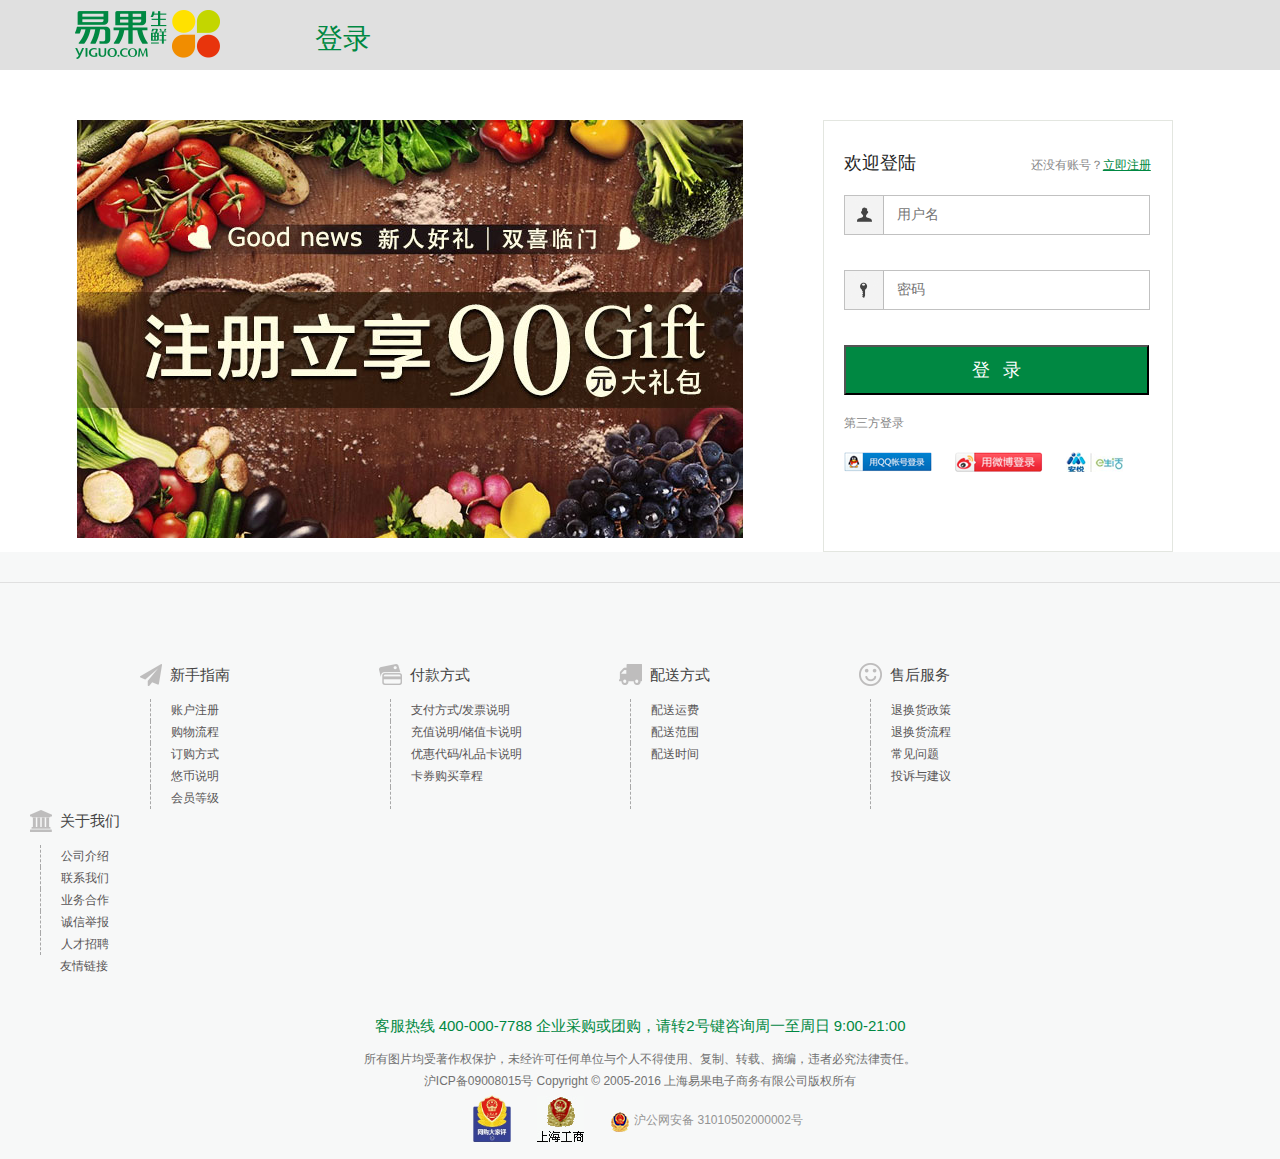
<file: login.html>
<!DOCTYPE html>
<html lang="en">
<head>
    <meta charset="UTF-8">
    <title>Login</title>
    <link rel="stylesheet" href="css/login.css">
</head>
<body>
    <header>
        <div>
            <div><a href="index.html"></a></div>
        </div>
        <span>登录</span>
    </header>
<section class="section_one clearfix">
    <div class="img"><img src="images/login_img.jpg"></div>
    <div class="form">
        <form id="login_form">
            <div><span class="wel_login">欢迎登陆</span><span class="no_account">还没有账号？</span><a class="register" href="register.html">立即注册</a></div>
            <input class="text" type="text" id="username" name="username" placeholder="用户名">
            <p class="err-info"></p>
            <input class="text passward" type="password" id="password" name="password" placeholder="密码">
            <p class="err-info"></p>
            <input class="button" type="button" value="登&nbsp;&nbsp;&nbsp;录" id="loginBtn"><br>
            <div class="thi_login">第三方登录</div>
            <a class="QQ" href="#"></a>
            <a class="blog" href="#"></a>
            <a class="anyue" href="#"></a>
        </form>
    </div>
</section>
<div class="hr"></div>
<footer>
        <div class="footer_middle clearfix">
            <dl>
                <dt>新手指南</dt>
                <dd><a href="#">账户注册</a></dd>
                <dd><a href="#">购物流程</a></dd>
                <dd><a href="#">订购方式</a></dd>
                <dd><a href="#">悠币说明</a></dd>
                <dd><a href="#">会员等级</a></dd>
            </dl>
            <dl>
                <dt>付款方式</dt>
                <dd><a href="#">支付方式/发票说明</a></dd>
                <dd><a href="#">充值说明/储值卡说明</a></dd>
                <dd><a href="#">优惠代码/礼品卡说明</a></dd>
                <dd><a href="#">卡券购买章程</a></dd>
                <dd></dd>
            </dl>
            <dl>
                <dt>配送方式</dt>
                <dd><a href="#">配送运费</a></dd>
                <dd><a href="#">配送范围</a></dd>
                <dd><a href="#">配送时间</a></dd>
                <dd></dd>
                <dd></dd>
            </dl>
            <dl>
                <dt>售后服务</dt>
                <dd><a href="#">退换货政策</a></dd>
                <dd><a href="#">退换货流程</a></dd>
                <dd><a href="#">常见问题</a></dd>
                <dd><a href="#">投诉与建议</a></dd>
                <dd></dd>
            </dl>
            <dl>
                <dt>关于我们</dt>
                <dd><a href="#">公司介绍</a></dd>
                <dd><a href="#">联系我们</a></dd>
                <dd><a href="#">业务合作</a></dd>
                <dd><a href="#">诚信举报</a></dd>
                <dd><a href="#">人才招聘</a></dd>
                <dd><a href="#">友情链接</a></dd>
            </dl>
        </div>
        <div class="footer_bottom">
            <p class="p1">客服热线 400-000-7788 企业采购或团购，请转2号键咨询周一至周日 9:00-21:00</p>
            <p class="p2">所有图片均受著作权保护，未经许可任何单位与个人不得使用、复制、转载、摘编，违者必究法律责任。</p>
            <p class="p3">沪ICP备09008015号 Copyright © 2005-2016 <a href="#">上海易果电子商务有限公司</a>版权所有</p>
            <div class="copy">
                <a href="#" class="copy_1"><img src="images/copy.png"></a>
                <a href="#" class="copy_2"></a>
                <a href="#" class="copy_3">沪公网安备 31010502000002号</a>
            </div>
        </div>
</footer>
<script src="js/jquery-1.11.3.js"></script>
<script src="js/validate.js"></script>
<script src="js/login.js"></script>
</body>
</html>
</file>
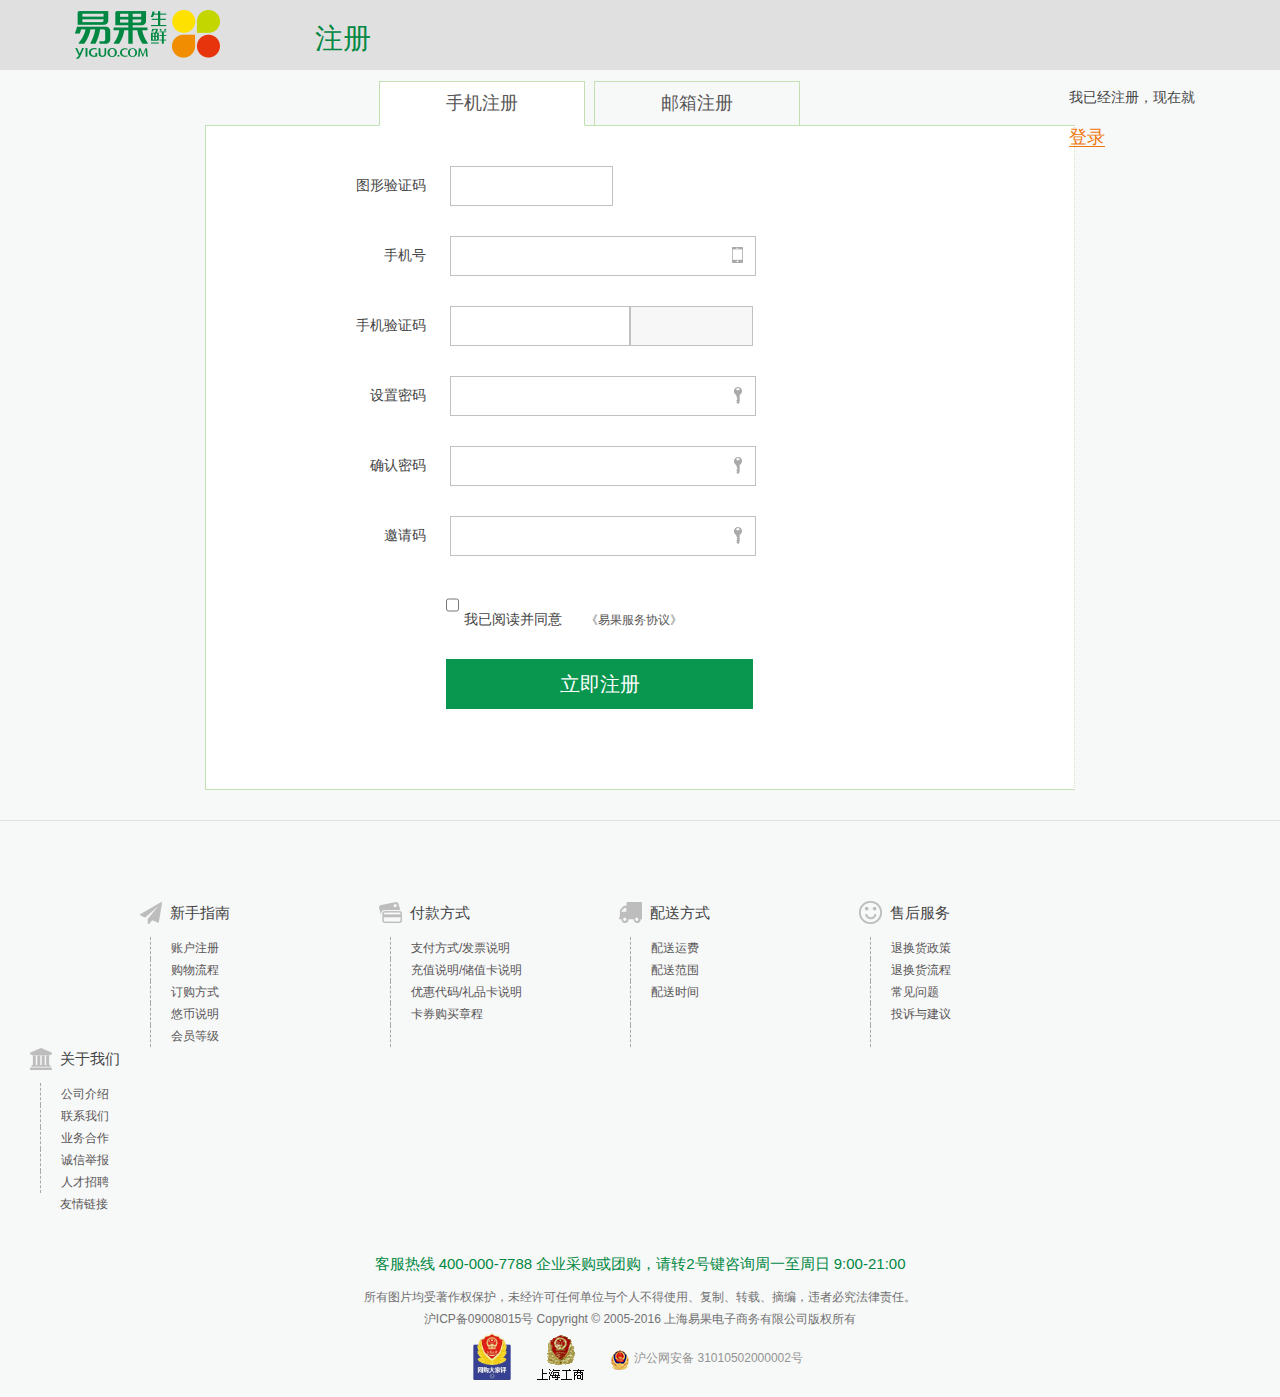
<file: register.html>
<!DOCTYPE html>
<html lang="en">
<head>
    <meta charset="UTF-8">
    <title>xianguodaojia</title>
    <link rel="stylesheet" href="css/register.css">
    <style type="text/css">
        .mblack{
            padding-top: 4px;
            padding-left: 8px;
            vertical-align: top;
            white-space: nowrap;
        }
        .error{
            background:url("img/err.png") no-repeat 0 0;
            font-weight: bold;
            padding-left:19px;
            color: #F00;
            font-size: 16px;
        }
        .checked{
            background:url("img/ok.png") no-repeat center center;
        }
    </style>
</head>
<body>
<header>
    <div>
        <div><a href="#"></a></div>
    </div>
    <span>注册</span>
</header>
<section>
    <div class="table">
        <ul>
            <li><a class="tab_1" href="#">手机注册</a></li>
            <li><a class="tab_2" href="#">邮箱注册</a></li>
            <li>我已经注册，现在就<a class="tab_3" href="login.html">登录</a></li>
        </ul>
    </div>
    <form class="form f_border" id="register_message">
        <p class="verti_code"><span>图形验证码</span><input type="text" value="图形验证码"></p>
        <p class="pho_num"><span>手机号</span><input type="text" name="phoneNum" id="phoneNum"></p>
        <p class="pho_code"><span>手机验证码</span><input type="text" value="手机验证码"><input class="getcode" type="text"value="获取验证码" readonly></p>
        <p class="pho_num setcode"><span>设置密码</span><input type="password" value="6-20位字母、符号和数字" name="password" id="password"></p>
        <p class="pho_num setcode"><span>确认密码</span><input type="password" value="再次输入密码" name="repassword" id="repassword"></p>
        <p class="pho_num invcode"><span>邀请码</span><input type="text" value="邀请码"></p>
        <p class="checkbox"><input type="checkbox" name="xy" id="xy"><span>我已阅读并同意</span><a href="#">《易果服务协议》</a></p>
        <p class="login"><a href="#" id="ljzc">立即注册</a></p>
    </form>
</section>

<div class="hr"></div>
<footer>
    <div class="footer_middle clearfix">
        <dl>
            <dt>新手指南</dt>
            <dd><a href="#">账户注册</a></dd>
            <dd><a href="#">购物流程</a></dd>
            <dd><a href="#">订购方式</a></dd>
            <dd><a href="#">悠币说明</a></dd>
            <dd><a href="#">会员等级</a></dd>
        </dl>
        <dl>
            <dt>付款方式</dt>
            <dd><a href="#">支付方式/发票说明</a></dd>
            <dd><a href="#">充值说明/储值卡说明</a></dd>
            <dd><a href="#">优惠代码/礼品卡说明</a></dd>
            <dd><a href="#">卡券购买章程</a></dd>
            <dd></dd>
        </dl>
        <dl>
            <dt>配送方式</dt>
            <dd><a href="#">配送运费</a></dd>
            <dd><a href="#">配送范围</a></dd>
            <dd><a href="#">配送时间</a></dd>
            <dd></dd>
            <dd></dd>
        </dl>
        <dl>
            <dt>售后服务</dt>
            <dd><a href="#">退换货政策</a></dd>
            <dd><a href="#">退换货流程</a></dd>
            <dd><a href="#">常见问题</a></dd>
            <dd><a href="#">投诉与建议</a></dd>
            <dd></dd>
        </dl>
        <dl>
            <dt>关于我们</dt>
            <dd><a href="#">公司介绍</a></dd>
            <dd><a href="#">联系我们</a></dd>
            <dd><a href="#">业务合作</a></dd>
            <dd><a href="#">诚信举报</a></dd>
            <dd><a href="#">人才招聘</a></dd>
            <dd><a href="#">友情链接</a></dd>
        </dl>
    </div>
    <div class="footer_bottom">
        <p class="p1">客服热线 400-000-7788 企业采购或团购，请转2号键咨询周一至周日 9:00-21:00</p>
        <p class="p2">所有图片均受著作权保护，未经许可任何单位与个人不得使用、复制、转载、摘编，违者必究法律责任。</p>
        <p class="p3">沪ICP备09008015号 Copyright © 2005-2016 <a href="#">上海易果电子商务有限公司</a>版权所有</p>
        <div class="copy">
            <a href="#" class="copy_1"><img src="images/copy.png"></a>
            <a href="#" class="copy_2"></a>
            <a href="#" class="copy_3">沪公网安备 31010502000002号</a>
        </div>
    </div>
</footer>
<script src="js/jquery-1.11.3.js"></script>
<script src="js/validate.js"></script>
<script src="js/register.js"></script>
</body>
</html>
</file>
<file: css/index.css>
/**********公共样式***********/
body, input, textarea {
    font-size: 12px;
    font-family: Arial,Verdana,"\5b8b\4f53";
    color:#444;
    background-color:#F7F8F8;
}
body,ul,img,h1,h2,h3,h4,h5,h6,p,ol,div,dt,dl,input,button,textarea{
    margin:0;
    padding:0;
    border:0;
}
img,button,input,textarea,ul,ol{
    vertical-align: middle;
    outline:none;
}
ul,ol{
    list-style: none;
}
a{
    text-decoration: none;
    color:#000;
}
a:hover{
    color:#008842;
}
.clearfix:after{
    content: '';
    display: block;
    height: 0;
    clear: both;
    visibility: hidden;
}
/*公共的功能class*/
.fl{
    float:left;
}
.fr{
    float:right;
}
/**********************************内容样式**********************************************/
/***顶部的内容**/
#top{
    width:100%;
    height:30px;
}
.top_container{
    width:90%;
    background-color:#F7F9F8;
    margin:0 auto;
    line-height:30px;
}
.welcome>.addr_box{
    position:relative;
}
.addr_box>span>a{
    display:inline-block;
    width:50px;
    padding-left:5px;
}
.addr_box>span>a.active{
    background:#008842;
    color:#fff;
}
/**********收货地址************/
.address{
    position:absolute;
    top:30px;
    left:35px;
    width:460px;
    height:355px;
    border:2px solid #008842;
    z-index: 8;
    background:#fff;
    color:#727272;
    display:none;
}
.address>div{
    padding:0 10px;
}
.address>div>p>i{
    display:inline-block;
    width:16px;
    height:16px;
    background:url("../imgs/icon_list/top_icon.png")no-repeat -174px top;
    vertical-align: text-bottom;
    margin-right:10px;
}
.address>div>p>a{
    display:inline-block;
    margin-left:10px;
    color:#727272;
}
.address>div>p{
    margin:10px 0;
}
.address>.adr_color{
    background:#E0E0E0;
    padding:0 10px;
}
.address>.adr_color>a{
    color:#008842;
}
.address>div>ul>li{
    float:left;
    width:19%;
    text-align:center;
    color:#008842;
    font-weight:bold;
    border:1px solid transparent;
}
.address>div>ul>li.active{
    border:1px solid #E0E0E0;
    border-bottom:none;
    background-color:#fff;
}
.addr_box>span>a>i{
    display:inline-block;
    width:9px;
    height:5px;
    background:url("../imgs/icon_list/top_icon.png")no-repeat 0 0;
}
.addr_box>span>a>i.active{
    background:url("../imgs/icon_list/top_icon.png")no-repeat -25px 0;
}
/***收获地址城市名**/
.citys{
    border-top:1px solid #E0E0E0;
    margin-top:-2px;
}
.citys>ul>li{
    float:left;
    padding-left:7px;
}
.citys>ul>li>a{
    display:inline-block;
    width:76px;
    text-align:center;
    color:#727272;
}
.citys>ul>li:nth-child(7)>a{
    padding-left:16px;
}
.citys>ul>li:nth-child(12)>a{
    padding-left:16px;
}
/*************/

.top_container>ul>li{
    float:right;
    margin-right:20px;
}
/****************我的易果下拉菜单*********************/
.top_container>ul>li:nth-child(4){
    position:relative;
}
.top_container>ul>li:nth-child(4):hover{
    background:#fff;
}

.my_xianguo_tabs{
    position:absolute;
    top:28px;
    left:0px;
    background:#fff;
    width:100px;
    z-index:8;
    display:none;
}
.my_xianguo_tabs>ul>li{
    height:25px;
}
.my_xianguo_tabs>ul>li>a{
    display:inline-block;
    padding-left:10px;
}
/***************手机鲜果下拉菜单*************************/
.top_container>ul>li:nth-child(3){
    position:relative;
    text-align:center;
}
.top_container>ul>li:nth-child(3):hover{
    background:#fff;
}

.phone_login{
    position:absolute;
    top:28px;
    left:0px;
    background:#fff;
    width:126px;
    z-index:8;
    display:none;
}


.top_container>ul>li>a{
    display:inline-block;
    height:30px;
}
.top_container>ul>li>a>i{
    display:inline-block;
    width:20px;
    height:19px;
    background:url("../imgs/icon_list/top_icon.png")no-repeat -40px 0;
    vertical-align:middle;
    margin-right:5px;
}
.top_container>ul>li:nth-child(3)>a>i{
    background-position-x: -64px;
}
.top_container>ul>li:nth-child(2)>a>i{
    background-position-x: -147px;
}
.top_container>ul>li:nth-child(1)>a>i{
    background-position-x: -86px;
}
.top_container>ul>li>a>b{
    display:inline-block;
    width:9px;
    height:5px;
    background:url("../imgs/icon_list/top_icon.png")no-repeat 0 0;
}
.top_container>ul>li>a>b.active{
background:url("../imgs/icon_list/top_icon.png")no-repeat -13px 0;
}
nav{
    width:100%;
    background:#E0E0E0;
    height:68px;
    padding-top:20px;
    position:relative;
    z-index:7;
}
nav>div{
    width:90%;
    margin:0 auto;
    position:relative;
}
.nav_search{
    margin-left:200px;
    overflow:hidden;
}
.nav_search>input{
    width:400px;
    height:25px;
    border:1px solid #008842;
    padding-left:10px;
    margin-bottom:5px;
}
.nav_search>button{
    width:85px;
    height:27px;
    background-color:#008842;
    color:#fff;
    margin-bottom:5px;
}
.nav_search>p>a:nth-child(odd){
    color:#008842;
}

/**购物框**/
.buying_box{
    width:130px;
    height:35px;
    background-color:#fff;
    text-align:center;
    padding:0 20px;
    padding-top:5px;
    position:relative;
    border:1px solid #008842;
}
.buying_box>b{
    display:inline-block;
    width:28px;
    height:19px;
    color:#008842;
    vertical-align:middle;
    background:url("../imgs/icon_list/top_icon.png")no-repeat -112px 0;
}
.buying_box>span{
    color:#008842;
    font-weight:bold;
    margin-top:10px;
    font-size:24px;
    vertical-align:sub;
}
/**************购物车里面的东西****************/
.buying_box_container{
    position:absolute;
    top:40px;
    left:-230px;
    width:400px;
    background-color:#fff;
    z-index:8;
    border:1px solid #008842;
    display:none;
}
.buying_box_container>div{
    width:197px;
    height:117px;
    margin:30px auto;
    line-height:117px;
    font-size:13px;
    background:url('../imgs/buying_box.jpg')no-repeat center top;
}
/*****************广告轮播部分***********************/
#banner{
    height:500px;
}
.slide>ul>{
    position:relative;
}
.slide>ul>li{
    width:100%;
    height:100%;
    position:absolute;
    display:none;
}
.slide>ul>li.active{
    display:block;
}
.img_box{
    display:inline-block;
    position:relative;
    height:500px;
    margin:0 auto;
    width:100%;
    overflow:hidden;
}
.slide>ul>li>a{
    display:inline-block;
    width:100%;
    height:100%;
}
.img_box>img{
    position:absolute;
    width:100%;
    height:500px;

}
.img_box>img.banner_img1{
    -webkit-transition: -webkit-transform 3.5s linear;
    -moz-transition: -moz-transform 3.5s linear;
    -o-transition: -o-transform 3.5s linear;
    transition: transform 3.5s linear;
    -webkit-transform: scaleX(1.1) scaleY(1.1);
    -moz-transform: scaleX(1.1) scaleY(1.1);
    -ms-transform: scaleX(1.1) scaleY(1.1);
    -o-transform: scaleX(1.1) scaleY(1.1);
    transform: scaleX(1.1) scaleY(1.1);
}
.img_box>img:first-child.aa{
    -webkit-transform: scaleX(1) scaleY(1);
    -moz-transform: scaleX(1) scaleY(1);
    -ms-transform: scaleX(1) scaleY(1);
    -o-transform: scaleX(1) scaleY(1);
    transform: scaleX(1) scaleY(1);
}
/****************商品分类**************************/
.product_cat{
    position:absolute;
    top:67px;
    left:0;
    z-index:5;
}
.product_cat>ul{
    width:180px;
}
.product_cat>ul>li{
    background:rgba(252,247,242,.8);
    width:180px;
    height:40px;
    position:relative;
    border-top:1px solid transparent;
    border-bottom:1px solid transparent;
}
.product_cat>ul>li>a{
    display:inline-block;
    line-height:40px;
    font-weight:bold;
    color:#444;
    width:175px;
    position:relative;
    left:0;
    z-index:7;
    transition:left 0.1s linear;
}
.product_cat>ul>li>a>b{
    color:#008842;
    margin-left:40px;
    display:none;
}
.product_cat>h3>a>span{
    display:inline-block;
    background:#008842;
    height:40px;
    width:180px;
    color:#fff;
    font-size:14px;
    font-weight:bold;
    text-align:center;
    line-height:36px;
}
.product_cat>h3>a>span>i{
    display:inline-block;
    width:8px;
    height:6px;
    background:url("../imgs/icon_list/top_icon.png")no-repeat -26px top;
}
.product_cat>ul>li>a>i{
    display:inline-block;
    width:24px;
    height:24px;
    margin-left:20px;
    margin-right:10px;
    vertical-align: middle;
    background:url("../imgs/icon_list/nav-icon.png")no-repeat 0 0;
}
.product_cat>ul>li:nth-child(3)>a>i{
    background-position-x: -26px;
}
.product_cat>ul>li:nth-child(4)>a>i{
    background-position-x: -49px;
}
.product_cat>ul>li:nth-child(5)>a>i{
    background-position-x: -69px;
}
.product_cat>ul>li:nth-child(6)>a>i{
    background-position-x: -95px;
}
.product_cat>ul>li:nth-child(7)>a>i{
    background-position-x: -119px;
}
.product_cat>ul>li:nth-child(8)>a>i{
    background-position-x: -144px;
}
.product_cat>ul>li:nth-child(9)>a>i{
    background-position-x: -169px;
}
.product_cat>ul>li:nth-child(10)>a>i{
    background-position-x: -193px;
}
.product_cat>ul>li:nth-child(11)>a>i{
    background-position-x: -218px;
}
.product_cat>ul>li:nth-child(12)>a>i{
    background-position-x: -242px;
}
.product_cat>ul>li:hover{
    background-color:#fff;
    border-top:1px solid #BBBBBB;
    border-bottom:1px solid #BBBBBB;
}
.product_cat>ul>li>a.active{
    left:5px;
    background-color:#fff;
}
/********************进口水果的种类***************************/
.cat_list{
    position:absolute;
    top:-41px;
    left:179px;
    width:230px;
    height:500px;
    background:rgba(252,247,242,.9);
    border:1px solid #BBBBBB;
    display:none;
    z-index:6;
}
.product_cat>ul>li:nth-child(2)>.cat_list{
    top:-83px;
}
.product_cat>ul>li:nth-child(3)>.cat_list{
    top:-125px;
}
.product_cat>ul>li:nth-child(4)>.cat_list{
    top:-167px;
}
.product_cat>ul>li:nth-child(5)>.cat_list{
    top:-209px;
}
.product_cat>ul>li:nth-child(6)>.cat_list{
    top:-251px;
}
.product_cat>ul>li:nth-child(7)>.cat_list{
    top:-293px;
}
.product_cat>ul>li:nth-child(8)>.cat_list{
    top:-335px;
}
.product_cat>ul>li:nth-child(9)>.cat_list{
    top:-377px;
}
.product_cat>ul>li:nth-child(10)>.cat_list{
    top:-419px;
}
.product_cat>ul>li:nth-child(11)>.cat_list{
    top:-461px;
}
.product_cat>ul>li:nth-child(12)>.cat_list{
    top:-503px;
}
.product_cat>ul>li:nth-child(13)>.cat_list{
    top:-545px;
}
.product_cat>ul>li:nth-child(14)>.cat_list{
    top:-586px;
}
.cat_list>h3{
    margin:20px 30px 10px 30px;
    border-bottom:1px solid #008842;
    width:60px;
}
.cat_list>ul{
    margin:0 30px;
}
.cat_list>ul>li{
    float:left;
    width:56px;
    height:30px;
}

/********************功能区下面内容******************************/
.function{
    width: 1200px;
    margin:30px auto;
    /*overflow: hidden;*/
    margin-bottom:28px;
}

.function ul li{
    margin-right:13px;
    float:left;
    position: relative;
    /*overflow: hidden;*/
}
.function ul li:last-child{
    margin-right: 0;
}

.function ul li div{
    width: 270px;
    height: 58px;
    background-color: #ECEBEA;
    position: absolute;
    left:10px;
    bottom: 10px;
    opacity:0.9;
    text-align: center;
}
.function ul li div span:first-child{
    color: #575757;
    font-family:"微软雅黑";
    font-size:22px;
}
.function ul li div span:last-child{
    color: #575757;
    font-family:"宋体";
    font-size:12px;
    display: inline-block;
    height: 28px;
    line-height:28px;;
}
/*function 过度效果*/
.function li:hover{
    box-shadow: 0px 0px 5px #000;
}
/*function区域结束*/


/*floor区域样式开始*/
/************************电梯部分样式*******************************/
.floor{
    position:relative;
}
#elevator{
    position:fixed;
    bottom:0;
    left:15px;
    display:none;
}
#elevator>li>a{
    display:inline-block;
    width:30px;
    height:30px;
    text-align:center;
    position:relative;
    padding:5px;
}
#elevator>li>a>span{
    width:30px;
    height:30px;
    position:absolute;
    top:0;
    left:-1px;
    padding:5px;
    color:#fff;
    background-color:#008842;
    display:none;
}

#elevator>li>a>i{
    display:inline-block;
    width:24px;
    height:24px;
    background:url("../imgs/icon_list/nav-icon.png")no-repeat 0 0;
    border-bottom:1px solid #D7D7D7;
}
#elevator>li:nth-child(2)>a>i{
    background-position-x: -26px;
}
#elevator>li:nth-child(3)>a>i{
    background-position-x: -49px;
}
#elevator>li:nth-child(4)>a>i{
    background-position-x: -69px;
}
#elevator>li:nth-child(5)>a>i{
    background-position-x: -95px;
}
#elevator>li:nth-child(6)>a>i{
    background-position-x: -119px;
}
#elevator>li:nth-child(7)>a>i{
    background-position-x: -144px;
}
#elevator>li:nth-child(8)>a>i{
    background-position-x: -169px;
}
#elevator>li:nth-child(9)>a>i{
    background-position-x: -193px;
}
#elevator>li:nth-child(10)>a>i{
    background-position-x: -218px;
}





/*F1区域样式*/
.floor1{
    width: 1200px;
    margin:10px auto;

    /*overflow: hidden;*/
}
.floor1 .top{
    height: 32px;
    margin-bottom:10px;
}
.floor1 .top b{
    height: 11px;
    font-style:normal;
    display: inline-block;
    width: 37px;
    padding:14px 0 7px 8px;
    font-size:14px;
    color: #fff;
    background: url("../images/floor_spite.png") no-repeat;/*改成精灵图*/
    margin-right:10px;
}
.floor1 .top .a1{
    float: left;
    display: inline-block;
    font-size: 18px;
    color: #FC5F3C;
    font-family:"微软雅黑";
    font-weight: bold;
}
.floor1 .top ul{
    float: right;
}
.floor1 .top li{
    display: inline-block;
    padding:0 9px;
    margin: 10px 0;
    font-size:12px;
    border-right:1px solid black;
}
.floor1 .top li:last-child{
    padding-right:0;
    border-right:0;
}
.floor1 .bottom img{
    float: left;
}
.floor1 .bottom li{
    float: left;
}
.floor1 .bottom li:first-child{
    border:1px solid #D5D5D5;
}
.floor1 .bottom li:nth-child(2){
    border-top:1px solid #D5D5D5;
    border-bottom:1px solid #D5D5D5;
}
.floor1 .bottom li:nth-child(3){
    border:1px solid #D5D5D5;
}
.floor1 .bottom li:nth-child(4){
    border:1px solid #D5D5D5;
    border-top:0;
}
.floor1 .bottom li:nth-child(6){
    border:1px solid #D5D5D5;
    border-top:0;
}
.floor1 .bottom li:nth-child(5){
    border-bottom:1px solid #D5D5D5;
}
/*F2区域样式*/
.floor2{
    width: 1200px;
    margin:10px auto;
    overflow: hidden;
}
.floor2 .top{
    height: 32px;
    margin-bottom:10px;
    /*overflow: hidden;*/
}
.floor2 .top b{
    height: 11px;
    font-style:normal;
    display: inline-block;
    width: 37px;
    /*border:1px solid red;*/
    padding:14px 0 7px 8px;
    font-size:14px;
    color: #fff;
    background:url("../images/floor_spite.png") -45px no-repeat ;/*改成精灵图*/
    margin-right:10px;
}
.floor2 .top .a1{
    float: left;
    display: inline-block;
    font-size: 18px;
    color:#007F4D;
    font-family:"微软雅黑";
    font-weight: bold;
}
.floor2 .top ul{
    float: right;
}
.floor2 .top li{
    display: inline-block;
    padding:0 9px;
    margin: 10px 0;
    font-size:12px;
    border-right:1px solid black;
}
.floor2 .top li:last-child{
    padding-right:0;
    border-right:0;
}
.floor2 .bottom img{
    float: left;
}
.floor2 .bottom li{
    float: left;
}
.floor2 .bottom li:first-child{
    border:1px solid #D5D5D5;
}
.floor2 .bottom li:nth-child(2){
    border-top:1px solid #D5D5D5;
    border-bottom:1px solid #D5D5D5;
}
.floor2 .bottom li:nth-child(3){
    border:1px solid #D5D5D5;
}
.floor2 .bottom li:nth-child(4){
    border:1px solid #D5D5D5;
    border-top:0;
}
.floor2 .bottom li:nth-child(6){
    border:1px solid #D5D5D5;
    border-top:0;
}
.floor2 .bottom li:nth-child(5){
    border-bottom:1px solid #D5D5D5;
}
/*F3区域样式*/
.floor3{
    width: 1200px;
    margin:10px auto;
    /*overflow: hidden;*/
}
.floor3 .top{
    height: 32px;
    margin-bottom:10px;
}
.floor3 .top b{
    height: 11px;
    font-style:normal;
    display: inline-block;
    width: 37px;
    /*border:1px solid red;*/
    padding:14px 0 7px 8px;
    font-size:14px;
    color: #fff;
    background: url("../images/floor_spite.png") -276px no-repeat;/*改成精灵图*/
    margin-right:10px;
}
.floor3 .top .a1{
    float: left;
    display: inline-block;
    font-size: 18px;
    color: #C5CC46;
    font-family:"微软雅黑";
    font-weight: bold;
}
.floor3 .top ul{
    float: right;
}
.floor3 .top li{
    display: inline-block;
    padding:0 9px;
    margin: 10px 0;
    font-size:12px;
    border-right:1px solid black;
}
.floor3 .top li:last-child{
    padding-right:0;
    border-right:0;
}
.floor3 .bottom img{
    float: left;
}
.floor3 .bottom li{
    float: left;
}
.floor3 .bottom li:first-child{
    border:1px solid #D5D5D5;
}
.floor3 .bottom li:nth-child(2){
    border-top:1px solid #D5D5D5;
    border-bottom:1px solid #D5D5D5;
}
.floor3 .bottom li:nth-child(3){
    border:1px solid #D5D5D5;
}
.floor3 .bottom li:nth-child(4){
    border:1px solid #D5D5D5;
    border-top:0;
}
.floor3 .bottom li:nth-child(6){
    border:1px solid #D5D5D5;
    border-top:0;
}
.floor3 .bottom li:nth-child(5){
    border-bottom:1px solid #D5D5D5;
}
/*F4区域样式*/
.floor4{
    width: 1200px;
    margin:10px auto;
    /*overflow: hidden;*/
}
.floor4 .top{
    height: 32px;
    margin-bottom:10px;
}
.floor4 .top b{
    height: 11px;
    font-style:normal;
    display: inline-block;
    width: 37px;
    /*border:1px solid red;*/
    padding:14px 0 7px 8px;
    font-size:14px;
    color: #fff;
    background: url("../images/floor_spite.png") no-repeat -184px;/*改成精灵图*/
    margin-right:10px;
}
.floor4 .top .a1{
    float: left;
    display: inline-block;
    font-size: 18px;
    color: #45C6CE;
    font-family:"微软雅黑";
    font-weight: bold;
}
.floor4 .top ul{
    float: right;
}
.floor4 .top li{
    display: inline-block;
    padding:0 9px;
    margin: 10px 0;
    font-size:12px;
    border-right:1px solid black;
}
.floor4 .top li:last-child{
    padding-right:0;
    border-right:0;
}
.floor4 .bottom img{
    float: left;
}
.floor4 .bottom li{
    float: left;
}
.floor4 .bottom li:first-child{
    border:1px solid #D5D5D5;
}
.floor4 .bottom li:nth-child(2){
    border-top:1px solid #D5D5D5;
    border-bottom:1px solid #D5D5D5;
}
.floor4 .bottom li:nth-child(3){
    border:1px solid #D5D5D5;
}
.floor4 .bottom li:nth-child(4){
    border:1px solid #D5D5D5;
    border-top:0;
}
.floor4 .bottom li:nth-child(6){
    border:1px solid #D5D5D5;
    border-top:0;
}
.floor4 .bottom li:nth-child(5){
    border-bottom:1px solid #D5D5D5;
}
/*F5区域样式*/
.floor5{
    width: 1200px;
    margin:10px auto;
    /*overflow: hidden;*/
}
.floor5 .top{
    height: 32px;
    margin-bottom:10px;
}
.floor5 .top b{
    height: 11px;
    font-style:normal;
    display: inline-block;
    width: 37px;
    /*border:1px solid red;*/
    padding:14px 0 7px 8px;
    font-size:14px;
    color: #fff;
    background: url("../images/floor_spite.png") no-repeat -92px;/*改成精灵图*/
    margin-right:10px;
}
.floor5 .top .a1{
    float: left;
    display: inline-block;
    font-size: 18px;
    color: #FFCC00;
    font-family:"微软雅黑";
    font-weight: bold;
}
.floor5 .top ul{
    float: right;
}
.floor5 .top li{
    display: inline-block;
    padding:0 9px;
    margin: 10px 0;
    font-size:12px;
    border-right:1px solid black;
}
.floor5 .top li:last-child{
    padding-right:0;
    border-right:0;
}
.floor5 .left,.floor5 .middle,.floor5 .right{
    float: left;
}
.floor5 .middle .topper{
    width: 676px;
    /*overflow: hidden;*/
    border:1px solid #D5D5D5;
}
.floor5 .middle .topper li,.floor5 .middle .footer li{
    float: left;
}
.floor5 .middle .footer{
    width: 676px;
    height: 77px;
    border:1px solid #D5D5D5;
    border-top: 0;
    background-color: #fff;
}
.floor5 .middle .footer li{
    margin-left: 30px;
    margin-top: 10px;
}
.floor5 a{
    display: inline-block;
}
.floor5 .right{
    border:1px solid #D5D5D5;
    border-left: 0;
}
.floor5 .middle .topper li:first-child{
    border-right:1px solid #D5D5D5;
}
.floor5 .middle .topper li:nth-child(3){
    border-left:1px solid #D5D5D5;
}
.floor5 .middle .topper li:nth-child(4){
    border-top:1px solid #D5D5D5;
}
.floor5 .middle .topper li:nth-child(5){
    border-top:1px solid #D5D5D5;
    border-left:1px solid #D5D5D5;
}
/*F6区域样式*/
.floor6{
    width: 1200px;
    margin:10px auto;
    /*overflow: hidden;*/
}
.floor6 .top{
    height: 32px;
    margin-bottom:10px;
}
.floor6 .top b{
    height: 11px;
    font-style:normal;
    display: inline-block;
    width: 37px;
    /*border:1px solid red;*/
    padding:14px 0 7px 8px;
    font-size:14px;
    color: #fff;
    background:url("../images/floor_spite.png") no-repeat -138px;/*改成精灵图*/
    margin-right:10px;
}
.floor6 .top .a1{
    float: left;
    display: inline-block;
    font-size: 18px;
    color: #E08683;
    font-family:"微软雅黑";
    font-weight: bold;
}
.floor6 .top ul{
    float: right;
}
.floor6 .top li{
    display: inline-block;
    padding:0 9px;
    margin: 10px 0;
    font-size:12px;
    border-right:1px solid black;
}
.floor6 .top li:last-child{
    padding-right:0;
    border-right:0;
}
.floor6 .left,.floor6 .middle,.floor6 .right{
    float: left;
}
.floor6 .middle .topper{
    width: 676px;
    /*overflow: hidden;*/
    border:1px solid #D5D5D5;
}
.floor6 .middle .topper li,.floor6 .middle .footer li{
    float: left;
}
.floor6 .middle .footer{
    width: 676px;
    height: 77px;
    border:1px solid #D5D5D5;
    border-top: 0;
    background-color: #fff;
}
.floor6 .middle .footer li{
    margin-left: 30px;
    margin-top: 10px;
}
.floor6 a{
    display: inline-block;
}
.floor6 .right{
    border:1px solid #D5D5D5;
    border-left: 0;
}
.floor6 .middle .topper li:first-child{
    border-right:1px solid #D5D5D5;
}
.floor6 .middle .topper li:nth-child(3){
    border-left:1px solid #D5D5D5;
}
.floor6 .middle .topper li:nth-child(4){
    border-top:1px solid #D5D5D5;
}
.floor6 .middle .topper li:nth-child(5){
    border-top:1px solid #D5D5D5;
    border-left:1px solid #D5D5D5;
}
/*F7区域样式*/
.floor7{
    width: 1200px;
    margin:10px auto;
    /*overflow: hidden;*/
}
.floor7 .top{
    height: 32px;
    margin-bottom:10px;
}
.floor7 .top b{
    height: 11px;
    font-style:normal;
    display: inline-block;
    width: 37px;
    /*border:1px solid red;*/
    padding:14px 0 7px 8px;
    font-size:14px;
    color: #fff;
    background:url("../images/floor_spite.png") no-repeat -368px;/*改成精灵图*/
    margin-right:10px;
}
.floor7 .top .a1{
    float: left;
    display: inline-block;
    font-size: 18px;
    color: #B84F00;
    font-family:"微软雅黑";
    font-weight: bold;
}
.floor7 .top ul{
    float: right;
}
.floor7 .top li{
    display: inline-block;
    padding:0 9px;
    margin: 10px 0;
    font-size:12px;
    border-right:1px solid black;
}
.floor7 .top li:last-child{
    padding-right:0;
    border-right:0;
}
.floor7 .left,.floor7 .middle,.floor7 .right{
    float: left;
}
.floor7 .middle .topper{
    width: 676px;
    /*overflow: hidden;*/
    border:1px solid #D5D5D5;

}
.floor7 .middle .topper li,.floor7 .middle .footer li{
    float: left;
}
.floor7 .middle .footer{
    width: 676px;
    height: 77px;
    border:1px solid #D5D5D5;
    border-top: 0;
    background-color: #fff;
}
.floor7 .middle .footer li{
    margin-left: 30px;
    margin-top: 10px;
}
.floor7 .right{
    border:1px solid #D5D5D5;
    border-left: 0;
}
.floor7 .middle .topper li:first-child{
    border-right:1px solid #D5D5D5;
}
.floor7 .middle .topper li:nth-child(3){
    border-top:1px solid #D5D5D5;
}
/*F8区域样式*/
.floor8{
    width: 1200px;
    margin:10px auto;
    /*overflow: hidden;*/
}
.floor8 .top{
    height: 32px;
    margin-bottom:10px;
}
.floor8 .top b{
    height: 11px;
    font-style:normal;
    display: inline-block;
    width: 37px;
    /*border:1px solid red;*/
    padding:14px 0 7px 8px;
    font-size:14px;
    color: #fff;
    background:url("../images/floor_spite.png") no-repeat -230px;/*改成精灵图*/
    margin-right:10px;
}
.floor8 .top .a1{
    float: left;
    display: inline-block;
    font-size: 18px;
    color: #764E00;
    font-family:"微软雅黑";
    font-weight: bold;
}
.floor8 .top ul{
    float: right;
}
.floor8 .top li{
    display: inline-block;
    padding:0 9px;
    margin: 10px 0;
    font-size:12px;
    border-right:1px solid black;
}
.floor8 .top li:last-child{
    padding-right:0;
    border-right:0;
}
.floor8 .left,.floor8 .middle,.floor8 .right{
    float: left;
}
.floor8 .middle .topper{
    width: 676px;
    /*overflow: hidden;*/
    border:1px solid #D5D5D5;
}
.floor8 .middle .topper li,.floor8 .middle .footer li{
    float: left;
}
.floor8 .middle .footer{
    width: 676px;
    height: 77px;
    border:1px solid #D5D5D5;
    border-top: 0;
    background-color: #fff;
}
.floor8 .middle .footer li{
    margin-left: 30px;
    margin-top: 10px;
}
.floor8 a{
    display: inline-block;
}
.floor8 .right{
    border:1px solid #D5D5D5;
    border-left: 0;
}
.floor8 .middle .topper li:first-child{
    border-right:1px solid #D5D5D5;
}
.floor8 .middle .topper li:nth-child(3){
    border-left:1px solid #D5D5D5;
}
.floor8 .middle .topper li:nth-child(4){
    border-top:1px solid #D5D5D5;
}
.floor8 .middle .topper li:nth-child(5){
    border-top:1px solid #D5D5D5;
    border-left:1px solid #D5D5D5;
}
/*F9区域样式*/
.floor9{
    width: 1200px;
    margin:10px auto;
    /*overflow: hidden;*/
}
.floor9 .top{
    height: 32px;
    margin-bottom:10px;
}
.floor9 .top b{
    height: 11px;
    font-style:normal;
    display: inline-block;
    width: 37px;
    /*border:1px solid red;*/
    padding:14px 0 7px 8px;
    font-size:14px;
    color: #fff;
    background:url("../images/floor_spite.png") no-repeat -414px;/*改成精灵图*/
    margin-right:10px;
}
.floor9 .top .a1{
    float: left;
    display: inline-block;
    font-size: 18px;
    color: #940505;
    font-family:"微软雅黑";
    font-weight: bold;
}
.floor9 .top ul{
    float: right;
}
.floor9 .top li{
    display: inline-block;
    padding:0 9px;
    margin: 10px 0;
    font-size:12px;
    border-right:1px solid black;
}
.floor9 .top li:last-child{
    padding-right:0;
    border-right:0;
}
.floor9 .left,.floor9 .middle,.floor9 .right{
    float: left;
}
.floor9 .middle .topper{
    width: 676px;
    /*overflow: hidden;*/
    border:1px solid #D5D5D5;

}
.floor9 .middle .topper li,.floor9 .middle .footer li{
    float: left;
}
.floor9 .middle .footer{
    width: 676px;
    height: 77px;
    border:1px solid #D5D5D5;
    border-top: 0;
    background-color: #fff;
}
.floor9 .middle .footer li{
    margin-left: 30px;
    margin-top: 10px;
}
.floor9 .right{
    border:1px solid #D5D5D5;
    border-left: 0;
}
.floor9 .middle .topper li:first-child{
    border-right:1px solid #D5D5D5;
}
.floor9 .middle .topper li:nth-child(3){
    border-top:1px solid #D5D5D5;
}
/*F10区域样式*/
.floor10{
    width: 1200px;
    margin:10px auto;
    /*overflow: hidden;*/
}
.floor10 .top{
    height: 32px;
    margin-bottom:10px;
}
.floor10 .top b{
    height: 11px;
    font-style:normal;
    display: inline-block;
    width: 37px;
    /*border:1px solid red;*/
    padding:14px 0 7px 8px;
    font-size:14px;
    color: #fff;
    background:url("../images/floor_spite.png") no-repeat -322px;/*改成精灵图*/
    margin-right:10px;
}
.floor10 .top .a1{
    float: left;
    display: inline-block;
    font-size: 18px;
    color: #3CA3DC;
    font-family:"微软雅黑";
    font-weight: bold;
}
.floor10 .top ul{
    float: right;
}
.floor10 .top li{
    display: inline-block;
    padding:0 9px;
    margin: 10px 0;
    font-size:12px;
    border-right:1px solid black;
}
.floor10 .top li:last-child{
    padding-right:0;
    border-right:0;
}
.floor10 .left,.floor10 .middle,.floor10 .right{
    float: left;
}
.floor10 .middle .topper{
    width: 676px;
    /*overflow: hidden;*/
    border:1px solid #D5D5D5;
}
.floor10 .middle .topper li,.floor10 .middle .footer li{
    float: left;
}
.floor10 .middle .footer{
    width: 676px;
    height: 77px;
    border:1px solid #D5D5D5;
    border-top: 0;
    background-color: #fff;
}
.floor10 .middle .footer li{
    margin-left: 30px;
    margin-top: 10px;
}
.floor10 a{
    display: inline-block;
}
.floor10 .right{
    border:1px solid #D5D5D5;
    border-left: 0;
}
.floor10 .middle .topper li:first-child{
    border-right:1px solid #D5D5D5;
}
.floor10 .middle .topper li:nth-child(3){
    border-left:1px solid #D5D5D5;
}
.floor10 .middle .topper li:nth-child(4){
    border-top:1px solid #D5D5D5;
}
.floor10 .middle .topper li:nth-child(5){
    border-top:1px solid #D5D5D5;
    border-left:1px solid #D5D5D5;
}
/*所有section中floor区域里的图片的过度*/
.floor .bottom li{
    overflow: hidden;
    background-color: #fff;
}

.floor .bottom li img{
    position: relative;
    left: 0;
    transition:all 0.1s linear;
}
.floor .bottom li img:hover{
    left:5px;
}
/*floor区域样式结束*/

/**********************************底部样式**********************************************/
/*footer_top部分*/
.footer_top{
    width:100%;
    height: 103px;
    background-color: #E0E0E0;
    margin:50px 0;
}
.footer_top li{
    width: 177px;
    height: 40px;
    float: left;
    padding:0 0 2px 53px;
    margin:31px 65px 31px 0;
    text-indent: 15px;
    text-align: left;
}
.footer_top div{
    border-left:1px solid #A6A6A6;
}
.footer_top li:first-child{
    margin-left: 135px;
    background: url("../images/footer_spite.png") no-repeat 0 0;
}
.footer_top li:nth-child(2){
    background: url("../images/footer_spite.png") no-repeat 0 -42px;
}
.footer_top li:nth-child(3){
    background: url("../images/footer_spite.png") no-repeat 0 -84px;
}
.footer_top li:nth-child(4){
    background: url("../images/footer_spite.png") no-repeat 0 -125px;
}
.footer_top li span:first-child{
    font-family:"微软雅黑";
    color:#007F4D;
    font-size: 18px;
}
.footer_top li span:last-child{
    /*font-family:"微软雅黑";*/
    font-size:12px;
    display: block;
    height: 18px;
    line-height:18px;
}
/*footer_middle部分*/
.footer_middle dl{
    width: 240px;
    float: left;
}
.footer_middle dl:first-child{
    margin-left: 110px;
}
.footer_middle dl dt{
    height: 23px;
    color: #444444;
    font-size: 15px;
    padding-left: 35px;
    line-height: 23px;
    margin-bottom: 13px;
    margin-left: 25px;
}
.footer_middle dl:first-child dt{
    background:url("../images/carry_spiite.png") no-repeat 0 0;
}
.footer_middle dl:nth-child(2) dt{
    background:url("../images/carry_spiite.png") no-repeat 0 -23px;
}
.footer_middle dl:nth-child(3) dt{
    background:url("../images/carry_spiite.png") no-repeat 0 -46px;
}
.footer_middle dl:nth-child(4) dt{
    background:url("../images/carry_spiite.png") no-repeat 0 -69px;
}
.footer_middle dl:nth-child(5) dt{
    background:url("../images/carry_spiite.png") no-repeat 0 -92px;
}
.footer_middle dl dd{
    height: 22px;
    line-height:22px;
    padding-left:20px;
    border-left: 1px dashed #A8A8A8;
}
.footer_middle dl:nth-child(5) dd:last-child{
    border-left:0;
}
/*footer_bottom样式*/
.footer_bottom{
    padding-top:40px;
}
.footer_bottom .p1{
    text-align: center;
    font-size: 15px;
    color: #008842;
    padding-bottom: 15px;
}
.footer_bottom .p2{
    text-align: center;
    font-size: 12px;
    color: #717171;
    padding-bottom: 5px;
}
.footer_bottom .p3{
    text-align: center;
    font-size: 12px;
    color: #717171;
    padding-bottom: 5px;
}
.footer_bottom .p3 a{
    text-decoration: none;
    color: #717171;
}
.footer_bottom .copy{
    margin:0 auto;
    width: 335px;
}
.footer_bottom .copy_1{
    width: 38px;
    height: 47px;
    display: inline-block;
    padding-right: 23px;
}
.footer_bottom .copy_1 img{
    width:100%;
    height: 100%;
}
.footer_bottom .copy_2{
    width: 47px;
    height: 47px;
    display: inline-block;
    padding-right: 23px;
    background:url("../images/shgs.jpg")left bottom no-repeat;
    vertical-align: top;
}
.footer_bottom .copy_3{
    padding-left:24px;
    display: inline-block;
    height: 47px;
    background:url("../images/hgn.png") no-repeat;
    color: #939393;
    text-decoration: none;
    vertical-align: middle;
}

/*****************************返回顶部********************************/
#service-inline{
    position:fixed;
    bottom:80px;
    right:15px;
}
#service-inline>li{
    width:51px;
    height:42px;
    background:url("../imgs/icon_list/inline_icon.png")no-repeat 0 -47px;
}
#service-inline>li:first-child{

}
#service-inline>li:first-child:hover{
    background-position-x:-57px;
    cursor:pointer;
}
#service-inline>li:last-child{
    margin-top:10px;
    background-position:0 0;
    display:none;
}
#service-inline>li:last-child:hover{
    background-position-x:-57px;
    cursor:pointer;
}
</file>
<file: css/login.css>
/**********公共样式***********/
body, input, textarea {
    font-size: 12px;
    font-family: Arial,Verdana,"\5b8b\4f53";
    color:#444;
    /*background-color:#F7F8F8;*/
}
body,ul,img,h1,h2,h3,h4,h5,h6,p,ol,div,dt,dl,input,button,textarea,li,a{
    margin:0;
    padding:0;
}
ul,ol{
    list-style: none;
}
a{
    color: #575556;
    text-decoration: none;
}
a:hover{
    color:#008842;
    text-decoration: underline;
}
/*公共的功能class*/
.fl{
    float:left;
}
.fr{
    float:right;
}
.clearfix:after,.clearfix:before{
    content: '';
    display: block;
    height: 0;
    clear: both;
    visibility: hidden;
}
.clearfix{
    *zoom: 1;
}
img{
    vertical-align: bottom;
}
/*header开始*/
header{
    width:100%;
    height: 70px;
    background-color: #E0E0E0;
    margin-bottom:50px;
}
header a{
    width: 145px;
    height: 70px;
    display: inline-block;
    background: url("../images/logo.png") no-repeat right center;
    position: relative;
}
header div div{
    padding: 0 95px 0 75px;
}
header span{
font-size: 28px;
    font-family:"微软雅黑";
    color: #008842;
    position: absolute;
    left: 315px;
    top: 20px;
}
/*section_one区域*/
.section_one{
    width: 88%;
    margin:0 auto;
}
.section_one .img{
    padding-right:80px;
    float: left;
}
.section_one .form{
    width: 328px;
    height: 400px;
    border: 1px solid #E3E6E0;
    float: left;
    padding-left: 20px;
    padding-top: 30px;
    position: relative;
}
.section_one .form .wel_login{
    font-size:18px;
    font-family:"微软雅黑";
    color: #262626;
    margin-right:115px;
}
.section_one .form .no_account{
    color: #878787;
}
.section_one .form .register{
    color:#008842 ;
    text-decoration: underline;
}
.section_one .form .text{
    padding-left: 38px;
    margin-top: 20px;
    border:1px solid #C1C1C1;
    width: 266px;
    height: 38px;
    text-indent: 1em;
    font-family:"微软雅黑";
    color: #C1C1C1;
    font-size:14px;
    background: url("../images/login_input.png") no-repeat 0 -120px;
}
.section_one .form .passward{
    background: url("../images/login_input.png") no-repeat 0 -180px;
}
p.err-info{
    padding:10px 0 5px 0;
}
.section_one .form .code{
    background: url("../images/login_input.png") no-repeat 0 -180px;
    width: 150px;
    margin-bottom: 20px;
}
.section_one .form .div_code{
    height: 13px;
    background: url("../images/login_code.jpg") no-repeat;
    position: absolute;
    left: 210px;
    top: 194px;
    padding-left:46px;
    padding-top:9px;
}
.section_one .form .div_code a{
    color:#878787;
}
.section_one .form .div_code a:hover{
    color:#008842;
    text-decoration: none;
}


.section_one .form .button{
    width: 305px;
    height: 50px;
    background-color: #008842;
    color: #FFF;
    font-family:"微软雅黑";
    font-size: 18px;
    outline-style: none;
   margin:20px 0;
}
.section_one .form .auto_login{
    color: #878787;
    margin:0 150px 0 10px;
}
.section_one .form .for_login,.section_one .form .thi_login{
    color: #878787;
}
.section_one .form .for_login:hover{
    color:#008842;
    text-decoration: none;
}
.section_one .form .QQ,.section_one .form .blog,.section_one .form .anyue{
    display:inline-block;
    width: 88px;
    height: 20px;
    margin-top: 20px;
}
.section_one .form .QQ{
    background: url("../images/login_spite.png") no-repeat -60px -200px;
}
.section_one .form .blog{
    background: url("../images/login_spite.png") no-repeat -160px -200px;
    margin:0 20px;
}
.section_one .form .anyue{
    background: url("../images/login_spite.png") no-repeat -260px -200px;
}
div.hr{
    width: 100%;
    height: 30px;
    border-bottom:1px solid #E0E0E0;
    background-color: #F7F8F8;
}
/*footer部分*/
footer{
    padding-top: 80px;
    background-color: #F7F8F8;
}
/*footer_middle部分*/
.footer_middle dl{
    width: 240px;
    float: left;
}
.footer_middle dl:first-child{
    margin-left: 110px;
}
.footer_middle dl dt{
    height: 23px;
    color: #444444;
    font-size: 15px;
    padding-left: 35px;
    line-height: 23px;
    margin-bottom: 13px;
    margin-left: 25px;
}
.footer_middle dl:first-child dt{
    background:url("../images/carry_spiite.png") no-repeat 0 0;
}
.footer_middle dl:nth-child(2) dt{
    background:url("../images/carry_spiite.png") no-repeat 0 -23px;
}
.footer_middle dl:nth-child(3) dt{
    background:url("../images/carry_spiite.png") no-repeat 0 -46px;
}
.footer_middle dl:nth-child(4) dt{
    background:url("../images/carry_spiite.png") no-repeat 0 -69px;
}
.footer_middle dl:nth-child(5) dt{
    background:url("../images/carry_spiite.png") no-repeat 0 -92px;
}
.footer_middle dl dd{
    height: 22px;
    line-height:22px;
    padding-left:20px;
    border-left: 1px dashed #A8A8A8;
}
.footer_middle dl:nth-child(5) dd:last-child{
    border-left:0;
}
/*footer_bottom样式*/
.footer_bottom{
    padding-top:40px;
}
.footer_bottom .p1{
    text-align: center;
    font-size: 15px;
    color: #008842;
    padding-bottom: 15px;
}
.footer_bottom .p2{
    text-align: center;
    font-size: 12px;
    color: #717171;
    padding-bottom: 5px;
}
.footer_bottom .p3{
    text-align: center;
    font-size: 12px;
    color: #717171;
    padding-bottom: 5px;
}
.footer_bottom .p3 a{
    text-decoration: none;
    color: #717171;
}
.footer_bottom .copy{
    margin:0 auto;
    width: 335px;
}
.footer_bottom .copy_1{
    width: 38px;
    height: 47px;
    display: inline-block;
    padding-right: 23px;
}
.footer_bottom .copy_1 img{
    width:100%;
    height: 100%;
}
.footer_bottom .copy_2{
    width: 47px;
    height: 47px;
    display: inline-block;
    padding-right: 23px;
    background:url("../images/shgs.jpg")left bottom no-repeat;
    vertical-align: top;
}
.footer_bottom .copy_3{
    padding-left:24px;
    display: inline-block;
    height: 47px;
    background:url("../images/hgn.png") no-repeat;
    color: #939393;
    text-decoration: none;
    vertical-align: middle;
}
</file>
<file: css/register.css>
/**********公共样式***********/
body, input, textarea {
    font-size: 12px;
    font-family: Arial,Verdana,"\5b8b\4f53";
    color:#444;
    background-color: #F7F8F8;
}
body,ul,img,h1,h2,h3,h4,h5,h6,p,ol,div,dt,dl,input,button,textarea,li,a{
    margin:0;
    padding:0;
}
ul,ol{
    list-style: none;
}
a{
    color: #575556;
    text-decoration: none;
}
a:hover{
    color:#008842;
    text-decoration: underline;
}
/*公共的功能class*/
.fl{
    float:left;
}
.fr{
    float:right;
}
.clearfix:after,.clearfix:before{
    content: '';
    display: block;
    height: 0;
    clear: both;
    visibility: hidden;
}
.clearfix{
    *zoom: 1;
}
img{
    vertical-align: bottom;
}
/*header开始*/
header{
    width:100%;
    height: 70px;
    background-color: #E0E0E0;
}
header a{
    width: 145px;
    height: 70px;
    display: inline-block;
    background: url("../images/logo.png") no-repeat right center;
    position: relative;
}
header div div{
    padding: 0 95px 0 75px;
}
header span{
    font-size: 28px;
    font-family:"微软雅黑";
    color: #008842;
    position: absolute;
    left: 315px;
    top: 20px;
}
section .table{
    width: 90%;
    padding-top: 55px;
    margin:0 auto;
    position: relative;
}
section .table a{
    display: inline-block ;
    width: 204px;
    height: 43px;
    border:1px solid #C4DFB1;
    line-height: 43px;
    text-align: center;
    font-family:"微软雅黑";
    font-size: 18px;
    text-decoration: none;
}
section .table .tab_1{
    background-color: #fff;
    border-bottom: 1px solid #fff;
}
section .table .tab_3{
    border:0;
    border-bottom:1px solid #EF760A;
    width: 36px;
    height: 30px;
    color: #EF760A;
}
section .table .tab_3:hover{
    color: #EF760A;
}
section .table li{
    position: absolute;
    left: 315px;
    top: 11px;

}
section .table li:nth-child(2){
    left: 530px;
}
section .table li:nth-child(3){
    left: 1005px;
    top: 10px;
    line-height: 36px;
    font-family:"微软雅黑";
    font-size:14px;
}
section .form{
    width: 90%;
    background-color: #fff;
    border:1px solid #C4DFB1;
    margin:0 auto;
    padding-top: 40px;
    padding-bottom:50px;
}
section .form span{
    padding:0 24px 0 150px;
    font-family:"微软雅黑";
    font-size: 14px;
    color: #444444;
}
section .form input{
    border:1px solid #C1C1C1;
    background-color: #fff;
    color: #A9A9A9;
    font-family:"微软雅黑";
    font-size: 14px;
    text-indent:1em;
    height: 38px;
}
section .form p{
    padding-bottom:30px;
}
section .form .verti_code span{
    padding:0 24px 0 150px;
}
section .form .verti_code input{
    width: 161px;
}
section .form .pho_num span{
    padding:0 24px 0 178px;
}
section .form .pho_num input{
    width: 304px;
    background: url("../images/register_spite.png") no-repeat 276px -30px;
}
section .form .setcode span{
    padding:0 24px 0 164px;
}
section .form .setcode input{
    background: url("../images/register_spite.png") no-repeat 276px -70px;
}
section .form .invcode input{
    background: url("../images/register_spite.png") no-repeat 276px -70px;
}
section .form .pho_code .getcode{
    width: 121px;
    color: #008842;
    background-color:#F7F7F7;
    cursor: pointer;
}
section .form .checkbox span{
    padding-left: 5px;
}
section .form .checkbox{
    padding-left: 240px;
}
section .form .login{
    padding-left:240px;
}
section .form .login a{
    display: inline-block;
    background-color:#09964E;
    color: #fff;
    font-family:"微软雅黑";
    font-size: 20px;
    width: 307px;
    height: 50px;
    line-height:50px;
    text-align: center;
    text-decoration: none;
}
div.hr{
    width: 100%;
    height: 30px;
    border-bottom:1px solid #E0E0E0;
    background-color: #F7F8F8;
}
section .f_border{
    width: 868px;
    border-right:1px dotted #CFE4C3;
}
/*footer部分*/
footer{
    padding-top: 80px;
    background-color: #F7F8F8;
}
/*footer_middle部分*/
.footer_middle dl{
    width: 240px;
    float: left;
}
.footer_middle dl:first-child{
    margin-left: 110px;
}
.footer_middle dl dt{
    height: 23px;
    color: #444444;
    font-size: 15px;
    padding-left: 35px;
    line-height: 23px;
    margin-bottom: 13px;
    margin-left: 25px;
}
.footer_middle dl:first-child dt{
    background:url("../images/carry_spiite.png") no-repeat 0 0;
}
.footer_middle dl:nth-child(2) dt{
    background:url("../images/carry_spiite.png") no-repeat 0 -23px;
}
.footer_middle dl:nth-child(3) dt{
    background:url("../images/carry_spiite.png") no-repeat 0 -46px;
}
.footer_middle dl:nth-child(4) dt{
    background:url("../images/carry_spiite.png") no-repeat 0 -69px;
}
.footer_middle dl:nth-child(5) dt{
    background:url("../images/carry_spiite.png") no-repeat 0 -92px;
}
.footer_middle dl dd{
    height: 22px;
    line-height:22px;
    padding-left:20px;
    border-left: 1px dashed #A8A8A8;
}
.footer_middle dl:nth-child(5) dd:last-child{
    border-left:0;
}
/*footer_bottom样式*/
.footer_bottom{
    padding-top:40px;
}
.footer_bottom .p1{
    text-align: center;
    font-size: 15px;
    color: #008842;
    padding-bottom: 15px;
}
.footer_bottom .p2{
    text-align: center;
    font-size: 12px;
    color: #717171;
    padding-bottom: 5px;
}
.footer_bottom .p3{
    text-align: center;
    font-size: 12px;
    color: #717171;
    padding-bottom: 5px;
}
.footer_bottom .p3 a{
    text-decoration: none;
    color: #717171;
}
.footer_bottom .copy{
    margin:0 auto;
    width: 335px;
}
.footer_bottom .copy_1{
    width: 38px;
    height: 47px;
    display: inline-block;
    padding-right: 23px;
}
.footer_bottom .copy_1 img{
    width:100%;
    height: 100%;
}
.footer_bottom .copy_2{
    width: 47px;
    height: 47px;
    display: inline-block;
    padding-right: 23px;
    background:url("../images/shgs.jpg")left bottom no-repeat;
    vertical-align: top;
}
.footer_bottom .copy_3{
    padding-left:24px;
    display: inline-block;
    height: 47px;
    background:url("../images/hgn.png") no-repeat;
    color: #939393;
    text-decoration: none;
    vertical-align: middle;
}
</file>
